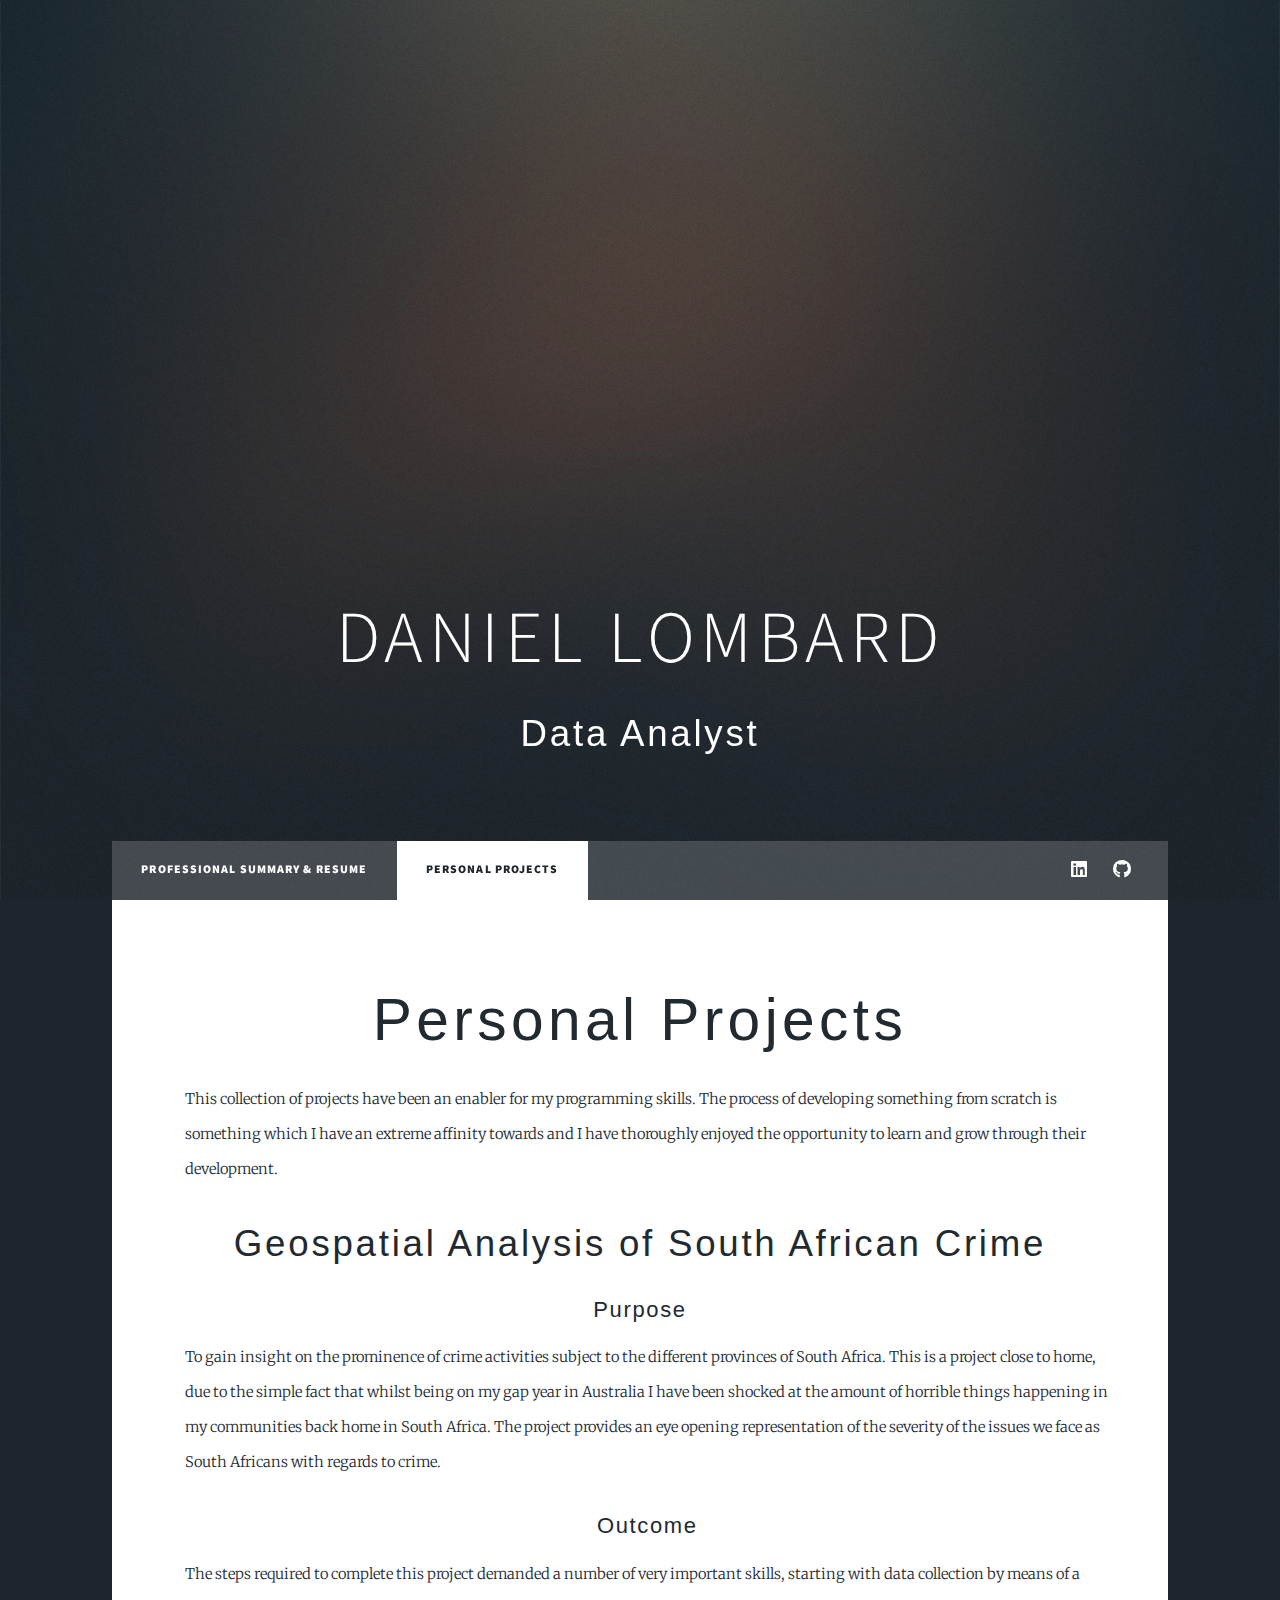
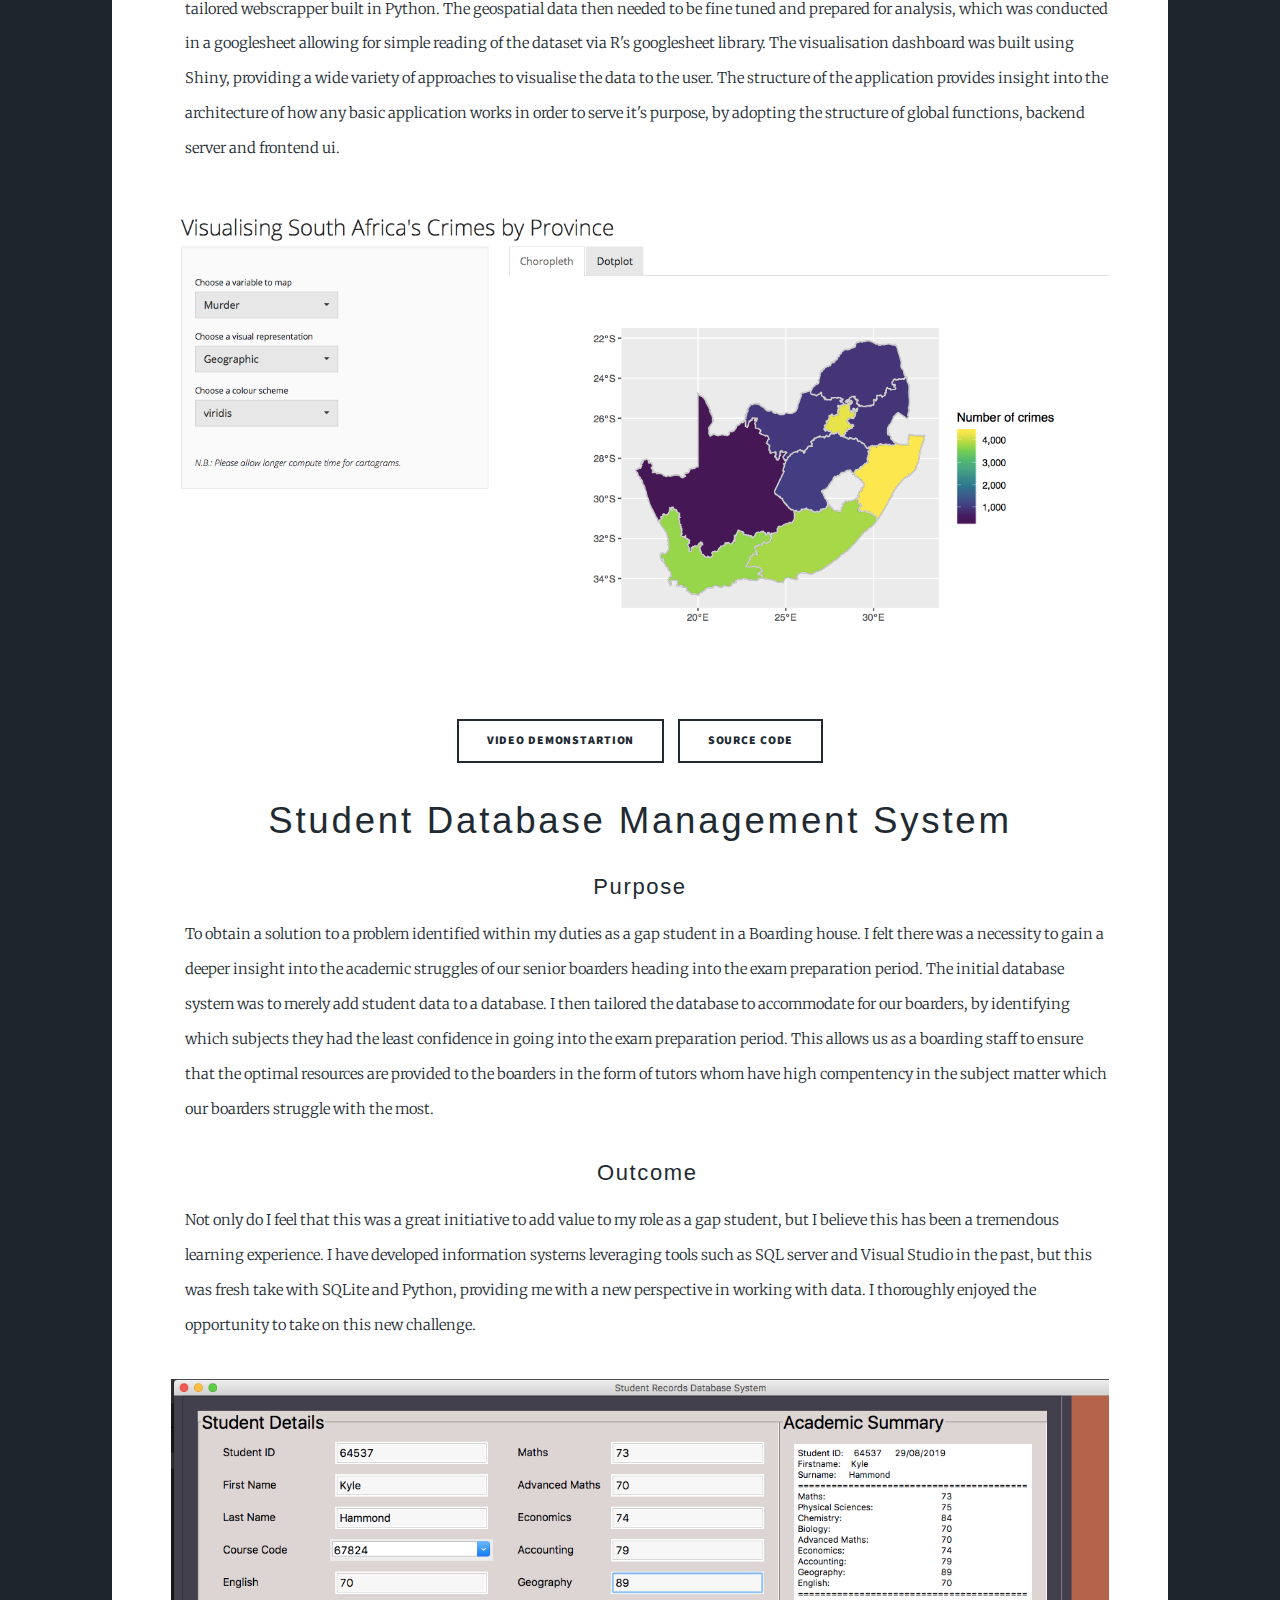
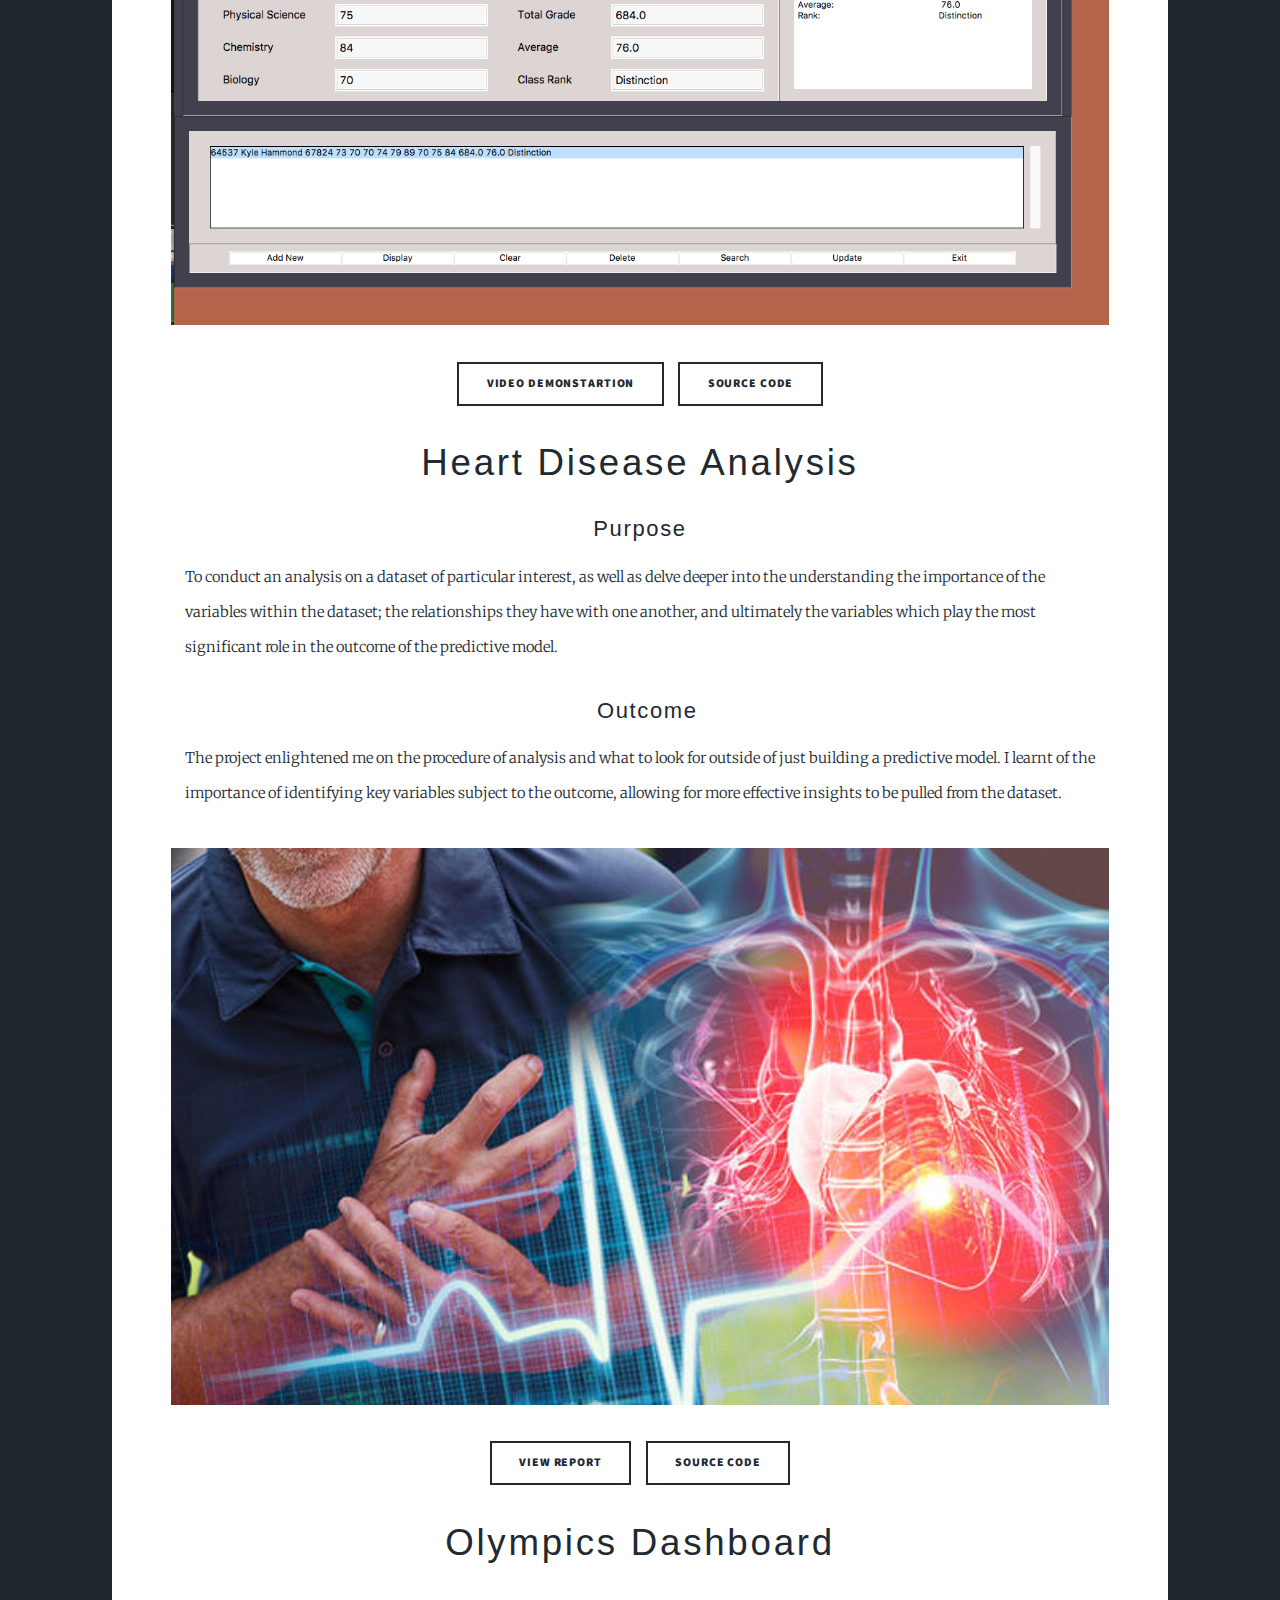
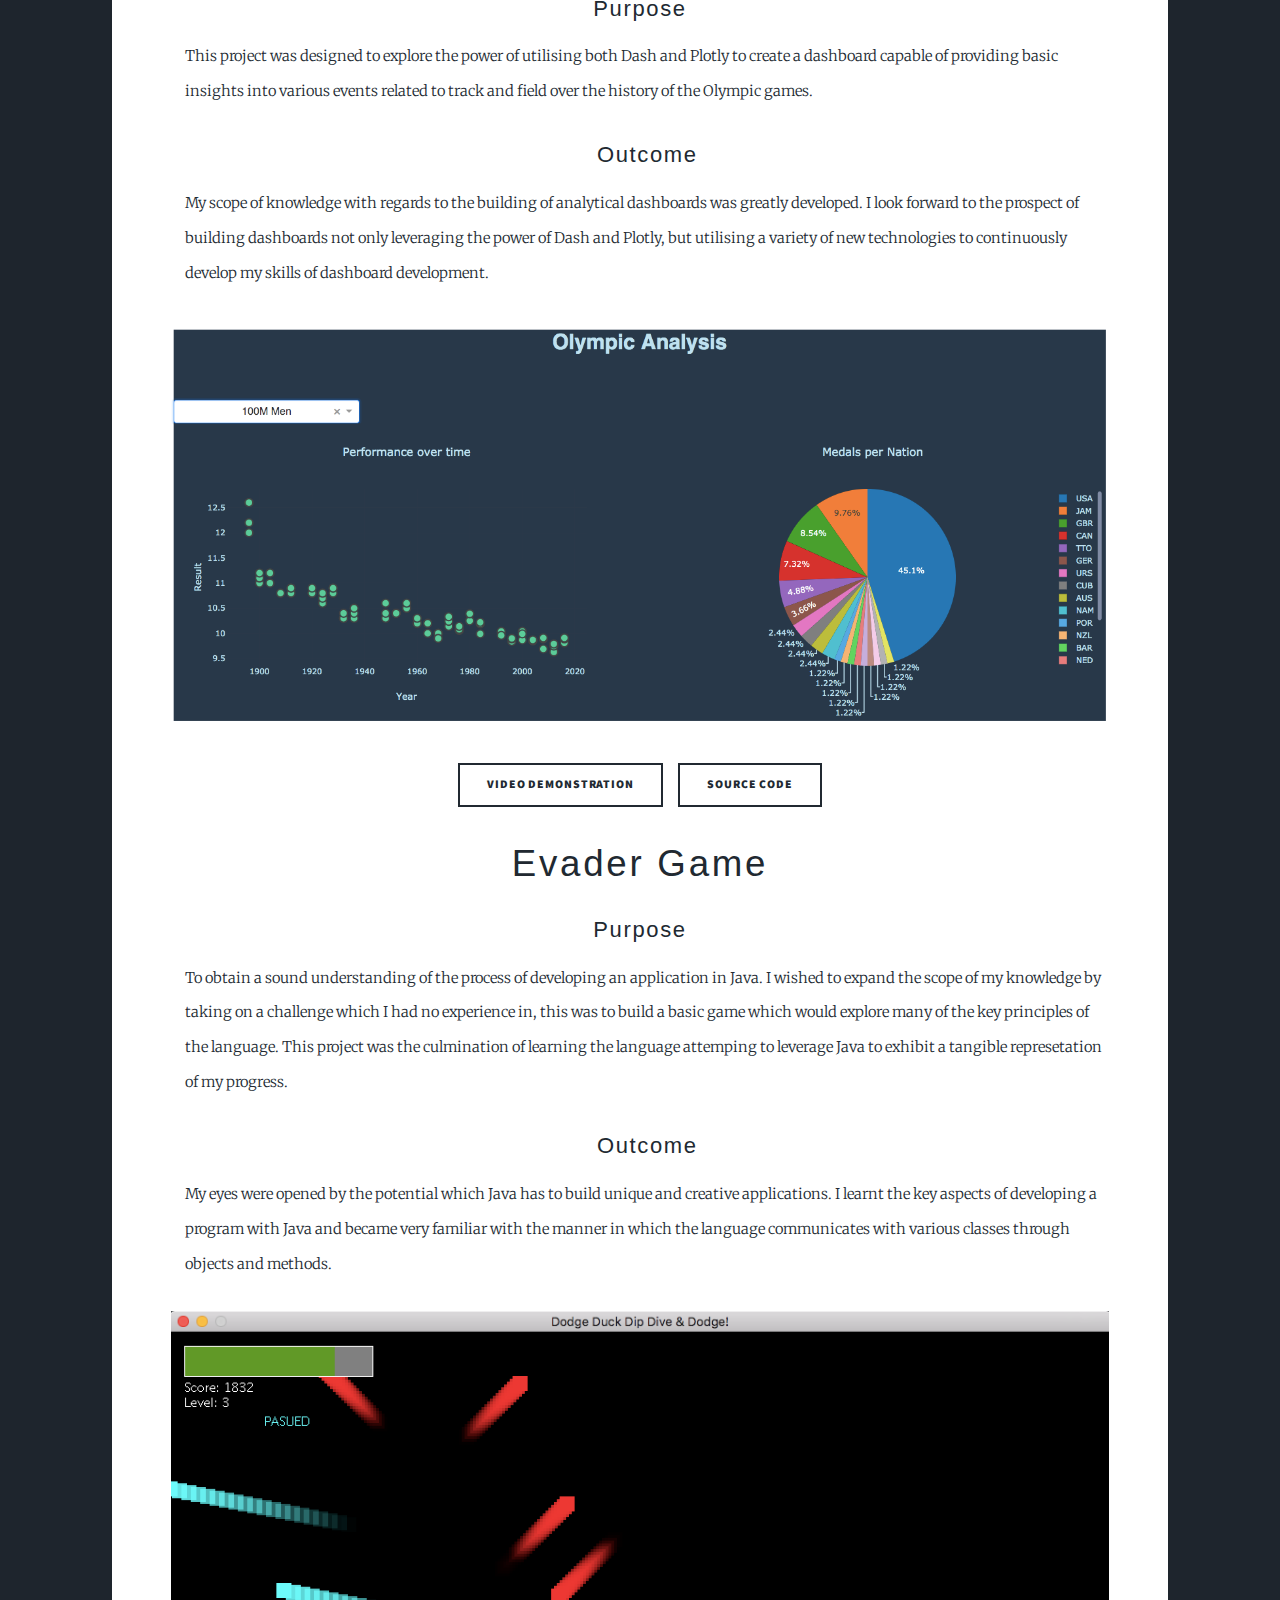
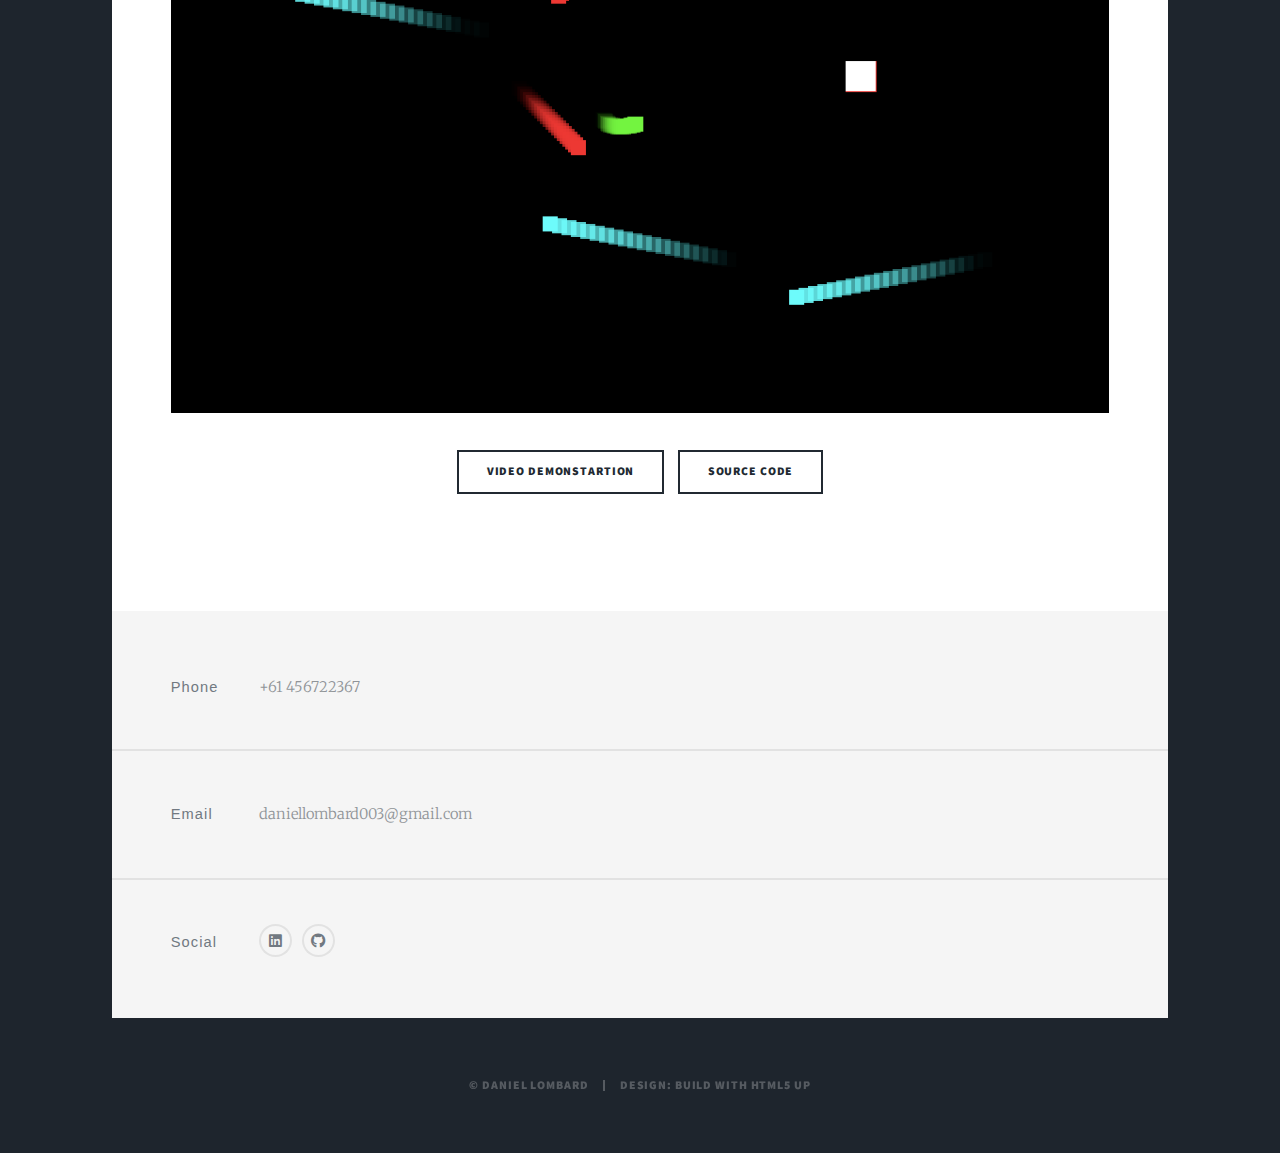
<file: index.html>
<!DOCTYPE HTML>
<!--
	Massively by HTML5 UP
	html5up.net | @ajlkn
	Free for personal and commercial use under the CCA 3.0 license (html5up.net/license)
-->
<html>
	<head>
		<title>My Portfolio - Personal Projects</title>
		<link rel="image_src" href="images/1TagImage.jpg" />
		<meta charset="utf-8" />
		<meta name="viewport" content="width=device-width, initial-scale=1, user-scalable=no" />
		<link rel="stylesheet" href="assets/css/main.css" />
		<noscript><link rel="stylesheet" href="assets/css/noscript.css" /></noscript>
	</head>
	<body class="is-preload">

		<div id="wrapper" class="fade-in">

			<!-- Intro -->
				<div id="intro">
					<h1>Daniel Lombard<br />

					<h3> Data Analyst</h3>
					
					<ul class="actions">
						
					</ul>
				</div>

				

				<!-- Nav -->
					<nav id="nav">
						<ul class="links">
								<li><a href="generic.html">Professional Summary & Resume</a></li>
								<li class="active"><a href="index.html">Personal Projects</a></li>
								
								
						</ul>
						<ul class="icons">
							<li><a href="https://www.linkedin.com/in/daniel-lombard-884068150/" class="icon brands fa-linkedin"><span class="label">Instagram</span></a></li>
							<li><a href="https://github.com/danlombard" class="icon brands fa-github"><span class="label">GitHub</span></a></li>
						</ul>
					</nav>

				<!-- Main -->
					<div id="main">

						<!-- Featured Post -->
							<article class="post featured" > 
								<header class="major">
										
									
									<h2>Personal Projects</h2>
									<ul>
										<p>
											This collection of projects have been an enabler 
											for my programming skills. The process of developing 
											something from scratch is something which I have an 
											extreme affinity towards and I have thoroughly enjoyed the opportunity 
											to learn and grow through their development.
										</p>
									</ul>
								

						<!-- Posts -->
						<header>
								<article>
										<header>
											<h3>Geospatial Analysis of South African Crime</h3>
												<h4>Purpose<h4>
										</header>
								<ul>
									<p>
										To gain insight on the prominence of crime activities subject to the different provinces of South Africa. This is a project close to 
										home, due to the simple fact that whilst being on my gap year in Australia I have been shocked at the amount of horrible things happening 
										in my communities back home in South Africa. The project provides an eye opening representation of the severity of the issues we face as 
										South Africans with regards to crime. 
										<br>
										<h4>Outcome</h4>
										<p>The steps required to complete this project demanded a number of very important skills, starting with data 
											collection by means of a tailored webscrapper built in Python. The geospatial data then needed to be fine tuned and prepared for analysis, which was conducted
											in a googlesheet allowing for simple reading of the dataset via R's googlesheet library.
										 The visualisation dashboard was built using Shiny, providing a wide variety of approaches to visualise the data to the user. The structure of the 
										application provides insight into the architecture of how any basic application works in order to serve it's purpose, by adopting the structure of global
									 functions, backend server and frontend ui. </p>
										
	
									</p>
								</ul>
			
	
										<a class="image fit"><img src="images/Geospatial.png" alt="" /></a>
										<p></p>
										<ul class="actions special">
											<li><a href="VD_Crime.html" class="button">Video Demonstartion</a></li>
											<li><a href="https://github.com/danlombard/SA_Geospatial_Analysis/tree/master/SA-Visualisation/SA_ShinyApp" class="button">Source Code</a></li>
										</ul>
								<article>
								<article>
										<header>
											<h3>Student Database Management System</h3>
												<h4>Purpose<h4>
										</header>
								<ul>
									<p>
										To obtain a solution to a problem identified within my duties as a gap student in a Boarding house.
										I felt there was a necessity to gain a deeper insight into the academic struggles of our senior boarders 
										heading into the exam preparation period. The initial database system was to merely add student data to a database.
										I then tailored the database to accommodate for our boarders, by identifying which subjects they had the least confidence in 
										going into the exam preparation period. This allows us as a boarding staff to ensure that the optimal resources are provided to the boarders
										in the form of tutors whom have high compentency in the subject matter which our boarders struggle with the most.
										<br>
										<h4>Outcome</h4>
										<p>Not only do I feel that this was a great initiative to add value to my role as a gap student, but I believe this has been a tremendous 
											learning experience. I have developed information systems leveraging tools such as SQL server and Visual Studio in the past, but this was
										fresh take with SQLite and Python, providing me with a new perspective in working with data. I thoroughly enjoyed the opportunity to take on this new challenge.</p>
										
	
									</p>
								</ul>
			
	
										<a class="image fit"><img src="images/StudentDb.png" alt="" /></a>
										<p></p>
										<ul class="actions special">
											<li><a href="VD_StudentDb.html" class="button">Video Demonstartion</a></li>
											<li><a href="https://github.com/danlombard/Student_Database_Management_System" class="button">Source Code</a></li>
										</ul>
								<article>
										
								<article>
										<header>
											<h3>Heart Disease Analysis</h3>
												<h4>Purpose<h4>
										</header>
								<ul>
									<p>
										To conduct an analysis on a dataset of particular interest, as well as delve deeper into the understanding
										the importance of the variables within the dataset; the relationships they have with one another, and ultimately the variables which 
										play the most significant role in the outcome of the predictive model.
										<br>
										<h4>Outcome</h4>
										<p>The project enlightened me on the procedure of analysis and what to look for outside of just building a predictive model. 
											I learnt of the importance of identifying key variables subject to the outcome, allowing for more effective insights to be 
											pulled from the dataset.</p>
										
	
									</p>
								</ul>
			
	
										<a class="image fit"><img src="images/heartdisease.jpg" alt="" /></a>
										<p></p>
										<ul class="actions special">
											<li><a href="HDA.html" class="button">View Report</a></li>
											<li><a href="https://github.com/danlombard/Heart-Disease-Analysis" class="button">Source Code</a></li>
										</ul>
										<article>
												<header>
													<h3>Olympics Dashboard</h3>
														<h4>Purpose</h4>
												</header>
			
												<ul>
													<p>
														This project was designed to explore the power of utilising both Dash and Plotly to create a dashboard 
														capable of providing basic insights into various events related to track and field over the history of the Olympic games.
														<br>
														<h4>Outcome</h4>
														<p>
															My scope of knowledge with regards to the building of analytical dashboards was greatly developed. 
														I look forward to the prospect of building dashboards not only leveraging the power of Dash and Plotly,
														but utilising a variety of new technologies to continuously develop my skills of dashboard development.
														</p>
														
													</p>
												</ul>
												<a class="image fit"><img src="images/OlympicDashboard.png" alt="" /></a>
												
												<ul class="actions special">
													<li><a href="VD_Olympics.html" class="button">Video Demonstration</a></li>
													<li><a href="https://github.com/danlombard/Olympic_Dashboard/blob/master/Olympic%20Visualisation%20with%20Dash.ipynb" class="button">Source Code</a></li>
												</ul>
											</article>
									</article>
								<h3>Evader Game<h3>
										<h4>Purpose<h4>
							</header>
						<ul> 
								<p>
									To obtain a sound understanding of the process of developing an application in Java.
									I wished to expand the scope of my knowledge by taking on a challenge which I had no experience in, 
									this was to build a basic game which would explore many of the key principles of the language. 
									This project was the culmination of learning the language attemping to leverage Java to
									exhibit a tangible represetation of my progress. 
									<h4>Outcome</h4>
									<p>My eyes were opened by the potential which Java has to build unique and creative applications.
										I learnt the key aspects of developing a program with Java and became very familiar with the manner 
										in which the language communicates with various classes through objects and methods.</p>
									
								</p>
							</ul>
							<section class="posts">
								<article>
									<a class="image fit"><img src="images/5D.png" alt="" /></a>
									<ul class="actions special">
										<li><a href="VD_Evader.html" class="button">Video Demonstartion</a></li>
										<li><a href="https://github.com/danlombard/Game-5Ds_of_Dodgeball/tree/master/main" class="button">Source Code</a></li>
									</ul>
								</article>
							
								
								
							</section>

					</div>

				<!-- Footer -->
					<footer id="footer">
						<section class="split contact">
							<section>
								<h3>Phone</h3>
								<p>+61 456722367</p>
							</section>
							<section>
								<h3>Email</h3>
								<p>daniellombard003@gmail.com</p>
							</section>
							<section>
								<h3>Social</h3>
								<ul class="icons alt">
									<li><a href="https://www.linkedin.com/in/daniel-lombard-884068150/" class="icon brands alt fa-linkedin"><span class="label">LinkedIn</span></a></li>
									<li><a href="https://github.com/danlombard" class="icon brands alt fa-github"><span class="label">GitHub</span></a></li>
								</ul>
							</section>
						</section>
					</footer>

				<!-- Copyright -->
					<div id="copyright">
						<ul><li>&copy; Daniel Lombard</li><li>Design: Build with HTML5 UP</li></ul>
					</div>

			</div>

		<!-- Scripts -->
			<script src="assets/js/jquery.min.js"></script>
			<script src="assets/js/jquery.scrollex.min.js"></script>
			<script src="assets/js/jquery.scrolly.min.js"></script>
			<script src="assets/js/browser.min.js"></script>
			<script src="assets/js/breakpoints.min.js"></script>
			<script src="assets/js/util.js"></script>
			<script src="assets/js/main.js"></script>

	</body>
</html>
</file>
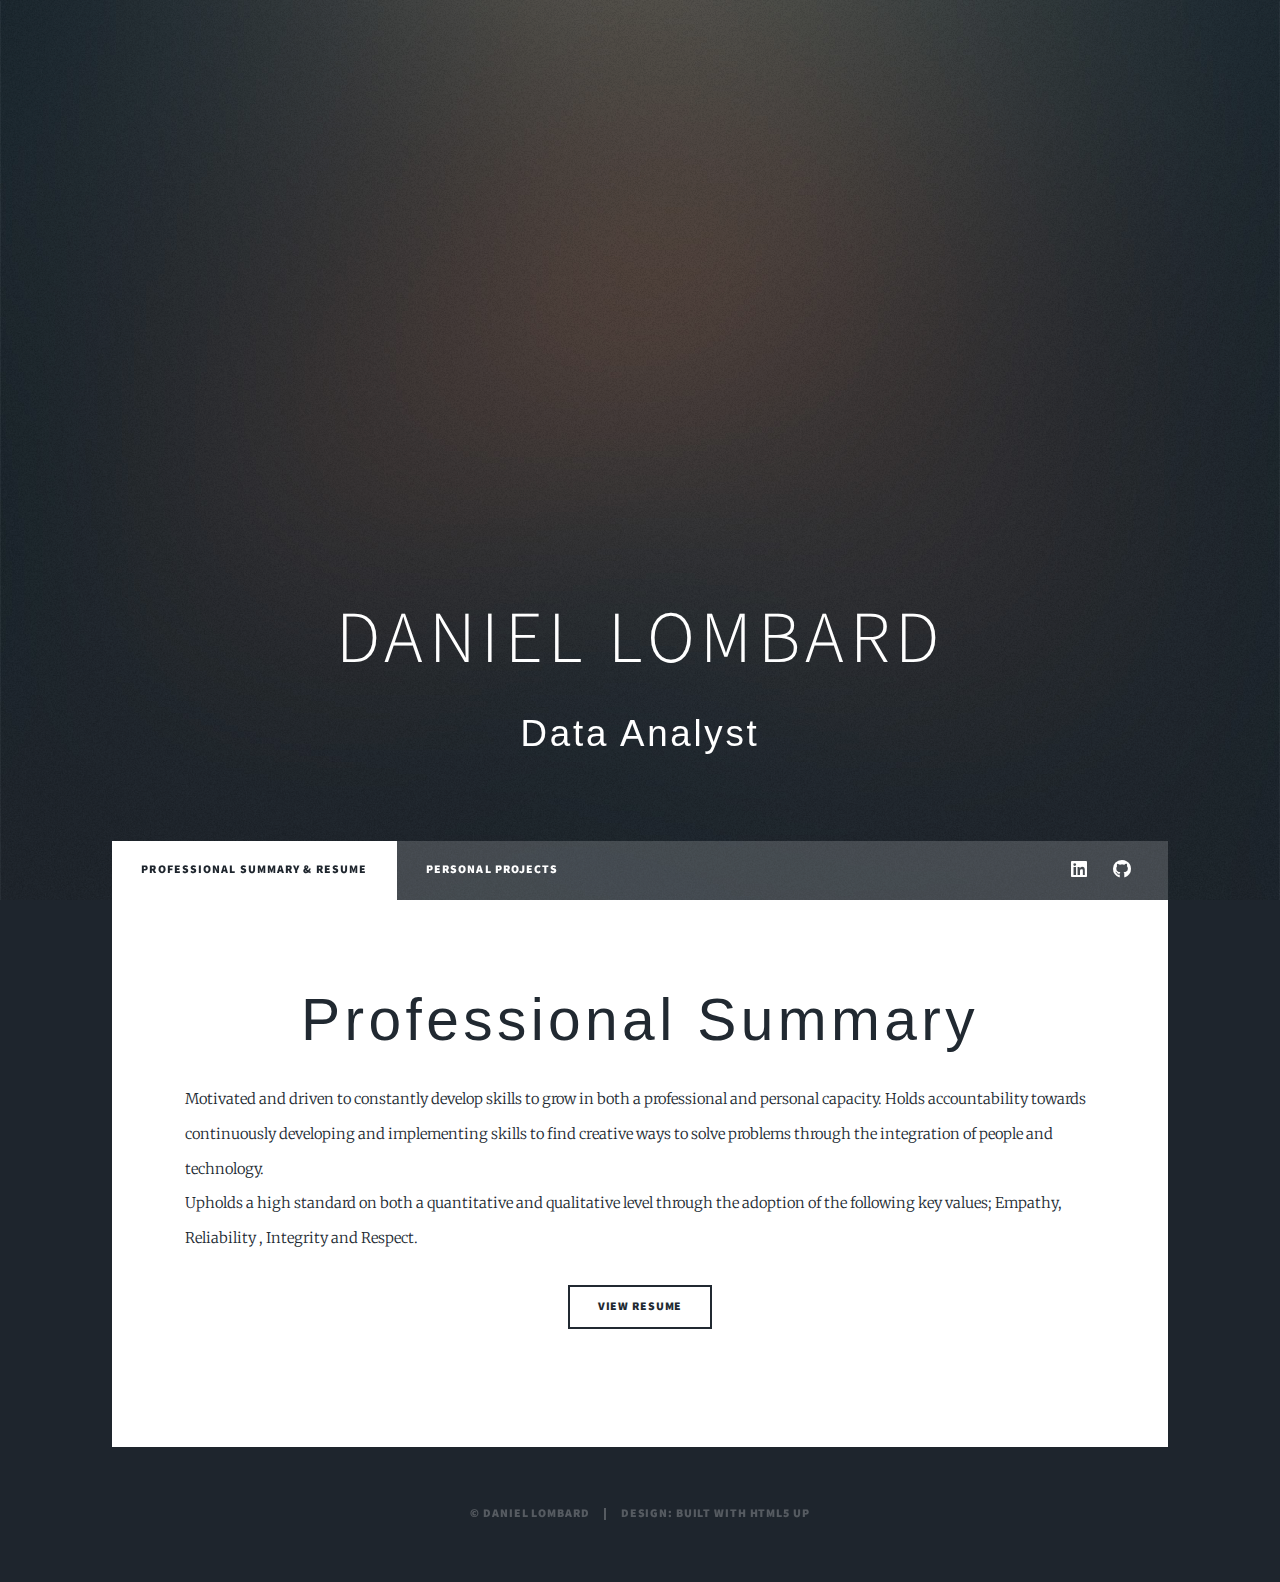
<file: generic.html>
<!DOCTYPE HTML>
<!--
	Massively by HTML5 UP
	html5up.net | @ajlkn
	Free for personal and commercial use under the CCA 3.0 license (html5up.net/license)
-->
<html>
	<head>
		<title>My Portfolio - Professional Summary</title>
		<meta charset="utf-8" />
		<link rel="image_src" href="images/1TagImage.jpg" />
		<meta name="viewport" content="width=device-width, initial-scale=1, user-scalable=no" />
		<link rel="stylesheet" href="assets/css/main.css" />
		<noscript><link rel="stylesheet" href="assets/css/noscript.css" /></noscript>
	</head>
	<body class="is-preload">

		<!-- Wrapper -->
		<div id="wrapper" class="fade-in">

				<!-- Intro -->
					<div id="intro">
						<h1>Daniel Lombard<br />

						<h3> Data Analyst</h3>
						
						<ul class="actions">
							
						</ul>
					</div>

				<!-- Nav -->
					<nav id="nav">
						<ul class="links">
							<li class="active"><a href="generic.html">Professional Summary & Resume</a></li>
							<li><a href="index.html">Personal Projects</a></li>
							
							
						</ul>
						<ul class="icons">
							<li><a href="https://www.linkedin.com/in/daniel-lombard-884068150/" class="icon brands fa-linkedin"><span class="label">LinkedIn</span></a></li>
							<li><a href="https://github.com/danlombard" class="icon brands fa-github"><span class="label">Github</span></a></li>
						</ul>
					</nav>

				<!-- Main -->
					<div id="main">

						<!-- Post -->
						<article class="post featured" > 
								<header class="major">
									<h2>Professional Summary</h2>
									<ul align = "left">
										<p> Motivated and driven to constantly 
											develop skills to grow in both a professional 
											and personal capacity. Holds accountability towards
											continuously developing and implementing skills 
											to find creative ways to solve problems through the
											 integration of people and technology.<br>
											Upholds a high standard on both a quantitative and 
											qualitative level through the adoption of the following key values; Empathy, Reliability
										, Integrity and Respect.</p>
									</ul>

									<ul class="actions special">
											<li><a href="https://www.canva.com/design/DADgoLZzHqk/view" class="button">View Resume</a></li>
											
										</ul>

					</div>


				<!-- Footer -->
					
				<!-- Copyright -->
					<div id="copyright">
						<ul><li>&copy; Daniel Lombard</li><li>Design: Built with HTML5 UP</li></ul>
					</div>

			</div>

		<!-- Scripts -->
			<script src="assets/js/jquery.min.js"></script>
			<script src="assets/js/jquery.scrollex.min.js"></script>
			<script src="assets/js/jquery.scrolly.min.js"></script>
			<script src="assets/js/browser.min.js"></script>
			<script src="assets/js/breakpoints.min.js"></script>
			<script src="assets/js/util.js"></script>
			<script src="assets/js/main.js"></script>

	</body>
</html>
</file>
<file: assets/css/main.css>
@import url(fontawesome-all.min.css);
@import url("https://fonts.googleapis.com/css?family=Merriweather:300,700,300italic,700italic|Source+Sans+Pro:900");

/*
	Massively by HTML5 UP
	html5up.net | @ajlkn
	Free for personal and commercial use under the CCA 3.0 license (html5up.net/license)
*/

html, body, div, span, applet, object,
iframe, h1, h2, h3, h4, h5, h6, p, blockquote,
pre, a, abbr, acronym, address, big, cite,
code, del, dfn, em, img, ins, kbd, q, s, samp,
small, strike, strong, sub, sup, tt, var, b,
u, i, center, dl, dt, dd, ol, ul, li, fieldset,
form, label, legend, table, caption, tbody,
tfoot, thead, tr, th, td, article, aside,
canvas, details, embed, figure, figcaption,
footer, header, hgroup, menu, nav, output, ruby,
section, summary, time, mark, audio, video {
	margin: 0;
	padding: 0;
	border: 0;
	font-size: 100%;
	font: inherit;
	vertical-align: baseline;}

article, aside, details, figcaption, figure,
footer, header, hgroup, menu, nav, section {
	display: block;}

body {
	line-height: 1;
}

ol, ul {
	list-style: none;
}

blockquote, q {
	quotes: none;
}

	blockquote:before, blockquote:after, q:before, q:after {
		content: '';
		content: none;
	}

table {
	border-collapse: collapse;
	border-spacing: 0;
}

body {
	-webkit-text-size-adjust: none;
}

mark {
	background-color: transparent;
	color: inherit;
}

input::-moz-focus-inner {
	border: 0;
	padding: 0;
}

input, select, textarea {
	-moz-appearance: none;
	-webkit-appearance: none;
	-ms-appearance: none;
	appearance: none;
}

/* Basic */

	@-ms-viewport {
		width: device-width;
	}

	body {
		-ms-overflow-style: scrollbar;
	}

	@media screen and (max-width: 480px) {

		html, body {
			min-width: 320px;
		}

	}

	html {
		box-sizing: border-box;
	}

	*, *:before, *:after {
		box-sizing: inherit;
	}

	body {
		background-color: #1e252d;
	}

		body.is-preload *, body.is-preload *:before, body.is-preload *:after {
			-moz-animation: none !important;
			-webkit-animation: none !important;
			-ms-animation: none !important;
			animation: none !important;
			-moz-transition: none !important;
			-webkit-transition: none !important;
			-ms-transition: none !important;
			transition: none !important;
		}

/* Type */

	html {
		font-size: 16pt;
	}

		@media screen and (max-width: 1680px) {

			html {
				font-size: 12pt;
			}

		}

		@media screen and (max-width: 1280px) {

			html {
				font-size: 11pt;
			}

		}

		@media screen and (max-width: 360px) {

			html {
				font-size: 10pt;
			}

		}

	body {
		color: #212931;
	}

	body, input, select, textarea {
		font-family: "Merriweather", Georgia, serif;
		font-weight: 300;
		font-size: 1rem;
		line-height: 2.375;
	}

	a {
		-moz-transition: color 0.2s ease-in-out, background-color 0.2s ease-in-out, border-color 0.2s ease-in-out, box-shadow 0.2s ease-in-out;
		-webkit-transition: color 0.2s ease-in-out, background-color 0.2s ease-in-out, border-color 0.2s ease-in-out, box-shadow 0.2s ease-in-out;
		-ms-transition: color 0.2s ease-in-out, background-color 0.2s ease-in-out, border-color 0.2s ease-in-out, box-shadow 0.2s ease-in-out;
		transition: color 0.2s ease-in-out, background-color 0.2s ease-in-out, border-color 0.2s ease-in-out, box-shadow 0.2s ease-in-out;
		border-bottom: dotted 1px;
		text-decoration: none;
	}

		a:hover {
			border-bottom-color: transparent;
		}

	strong, b {
		font-weight: 600;
	}

	em, i {
		font-style: italic;
	}

	p {
		text-align: left;
		text-align: left;
		font-style: normal;
		margin: 0 0 2rem 0;
	}

	h1, h2, h3, h4, h5, h6 {
		font-family: "Source Sans Pro", Helvetica, sans-serif;
		line-height: 1.5;
		letter-spacing: 0.075em;
		font-style: initial;
		text-transform: uppercase;
		margin: 0 0 1rem 0;
	}

		h1 a, h2 a, h3 a, h4 a, h5 a, h6 a {
			border-bottom: 0;
			color: inherit;
			text-decoration: none;
		}

	h1 {
		font-size: 3.75rem;
		line-height: 1.1;
		margin: 0 0 2rem 0;
	}

	h2 {
		font-size: 3rem;
		text-transform: none;
		font-weight: 300;
		font-family: Helvetica;
		line-height: 1.3;
		margin: 0 0 1.5rem 0;
	}

	h3 {
		font-size: 2.5rem;
		text-transform: none;
		font-family: Helvetica;
		font-weight: 100;
		margin: 0 0 1.5rem 0;
	}

	h4 {
		font-size: 1.5rem;
		font-family: Helvetica;
		text-transform: none;
	}

	h5 {
		font-size: 1.2rem;
		font-family: Helvetica;
		text-transform: none;
	}

	h6 {
		font-size: 0.8rem;
		font-family: Helvetica;
		text-transform: none;
	}

	sub {
		font-size: 0.8rem;
		position: relative;
		top: 0.5rem;
	}

	sup {
		font-size: 0.8rem;
		position: relative;
		top: -0.5rem;
	}

	blockquote {
		border-left: solid 4px;
		font-style: italic;
		margin: 0 0 2rem 0;
		padding: 0.5rem 0 0.5rem 2rem;
	}

	code {
		border: solid 2px;
		font-family: "Courier New", monospace;
		font-size: 0.9rem;
		margin: 0 0.25rem;
		padding: 0.25rem 0.65rem;
	}

	pre {
		-webkit-overflow-scrolling: touch;
		font-family: "Courier New", monospace;
		font-size: 0.9rem;
		margin: 0 0 2rem 0;
	}

		pre code {
			display: block;
			line-height: 1.75;
			padding: 1rem 1.5rem;
			overflow-x: auto;
		}

	hr {
		border: 0;
		border-bottom: solid 2px;
		margin: 3rem 0;
	}

		hr.major {
			margin: 5rem 0;
		}

	.align-left {
		text-align: left;
	}

	.align-center {
		text-align: center;
	}

	.align-right {
		text-align: right;
	}

	input, select, textarea {
		color: #212931;
	}

	a {
		color: #212931;
		border-bottom-color: rgba(33, 41, 49, 0.5);
	}

		a:hover {
			border-bottom-color: transparent;
			color: #18bfef !important;
		}

	strong, b {
		color: #212931;
	}

	h1, h2, h3, h4, h5, h6 {
		color: #212931;
	}

	blockquote {
		border-left-color: #eeeeee;
	}

	code {
		background: rgba(220, 220, 220, 0.25);
		border-color: #eeeeee;
	}

	hr {
		border-bottom-color: #eeeeee;
	}

/* Row */

	.row {
		display: flex;
		flex-wrap: wrap;
		box-sizing: border-box;
		align-items: stretch;
	}

		.row > * {
			box-sizing: border-box;
		}

		.row.gtr-uniform > * > :last-child {
			margin-bottom: 0;
		}

		.row.aln-left {
			justify-content: flex-start;
		}

		.row.aln-center {
			justify-content: center;
		}

		.row.aln-right {
			justify-content: flex-end;
		}

		.row.aln-top {
			align-items: flex-start;
		}

		.row.aln-middle {
			align-items: center;
		}

		.row.aln-bottom {
			align-items: flex-end;
		}

		.row > .imp {
			order: -1;
		}

		.row > .col-1 {
			width: 8.33333%;
		}

		.row > .off-1 {
			margin-left: 8.33333%;
		}

		.row > .col-2 {
			width: 16.66667%;
		}

		.row > .off-2 {
			margin-left: 16.66667%;
		}

		.row > .col-3 {
			width: 25%;
		}

		.row > .off-3 {
			margin-left: 25%;
		}

		.row > .col-4 {
			width: 33.33333%;
		}

		.row > .off-4 {
			margin-left: 33.33333%;
		}

		.row > .col-5 {
			width: 41.66667%;
		}

		.row > .off-5 {
			margin-left: 41.66667%;
		}

		.row > .col-6 {
			width: 50%;
		}

		.row > .off-6 {
			margin-left: 50%;
		}

		.row > .col-7 {
			width: 58.33333%;
		}

		.row > .off-7 {
			margin-left: 58.33333%;
		}

		.row > .col-8 {
			width: 66.66667%;
		}

		.row > .off-8 {
			margin-left: 66.66667%;
		}

		.row > .col-9 {
			width: 75%;
		}

		.row > .off-9 {
			margin-left: 75%;
		}

		.row > .col-10 {
			width: 83.33333%;
		}

		.row > .off-10 {
			margin-left: 83.33333%;
		}

		.row > .col-11 {
			width: 91.66667%;
		}

		.row > .off-11 {
			margin-left: 91.66667%;
		}

		.row > .col-12 {
			width: 100%;
		}

		.row > .off-12 {
			margin-left: 100%;
		}

		.row.gtr-0 {
			margin-top: 0;
			margin-left: 0rem;
		}

			.row.gtr-0 > * {
				padding: 0 0 0 0rem;
			}

			.row.gtr-0.gtr-uniform {
				margin-top: 0rem;
			}

				.row.gtr-0.gtr-uniform > * {
					padding-top: 0rem;
				}

		.row.gtr-25 {
			margin-top: 0;
			margin-left: -0.375rem;
		}

			.row.gtr-25 > * {
				padding: 0 0 0 0.375rem;
			}

			.row.gtr-25.gtr-uniform {
				margin-top: -0.375rem;
			}

				.row.gtr-25.gtr-uniform > * {
					padding-top: 0.375rem;
				}

		.row.gtr-50 {
			margin-top: 0;
			margin-left: -0.75rem;
		}

			.row.gtr-50 > * {
				padding: 0 0 0 0.75rem;
			}

			.row.gtr-50.gtr-uniform {
				margin-top: -0.75rem;
			}

				.row.gtr-50.gtr-uniform > * {
					padding-top: 0.75rem;
				}

		.row {
			margin-top: 0;
			margin-left: -1.5rem;
		}

			.row > * {
				padding: 0 0 0 1.5rem;
			}

			.row.gtr-uniform {
				margin-top: -1.5rem;
			}

				.row.gtr-uniform > * {
					padding-top: 1.5rem;
				}

		.row.gtr-150 {
			margin-top: 0;
			margin-left: -2.25rem;
		}

			.row.gtr-150 > * {
				padding: 0 0 0 2.25rem;
			}

			.row.gtr-150.gtr-uniform {
				margin-top: -2.25rem;
			}

				.row.gtr-150.gtr-uniform > * {
					padding-top: 2.25rem;
				}

		.row.gtr-200 {
			margin-top: 0;
			margin-left: -3rem;
		}

			.row.gtr-200 > * {
				padding: 0 0 0 3rem;
			}

			.row.gtr-200.gtr-uniform {
				margin-top: -3rem;
			}

				.row.gtr-200.gtr-uniform > * {
					padding-top: 3rem;
				}

		@media screen and (max-width: 1680px) {

			.row {
				display: flex;
				flex-wrap: wrap;
				box-sizing: border-box;
				align-items: stretch;
			}

				.row > * {
					box-sizing: border-box;
				}

				.row.gtr-uniform > * > :last-child {
					margin-bottom: 0;
				}

				.row.aln-left {
					justify-content: flex-start;
				}

				.row.aln-center {
					justify-content: center;
				}

				.row.aln-right {
					justify-content: flex-end;
				}

				.row.aln-top {
					align-items: flex-start;
				}

				.row.aln-middle {
					align-items: center;
				}

				.row.aln-bottom {
					align-items: flex-end;
				}

				.row > .imp-xlarge {
					order: -1;
				}

				.row > .col-1-xlarge {
					width: 8.33333%;
				}

				.row > .off-1-xlarge {
					margin-left: 8.33333%;
				}

				.row > .col-2-xlarge {
					width: 16.66667%;
				}

				.row > .off-2-xlarge {
					margin-left: 16.66667%;
				}

				.row > .col-3-xlarge {
					width: 25%;
				}

				.row > .off-3-xlarge {
					margin-left: 25%;
				}

				.row > .col-4-xlarge {
					width: 33.33333%;
				}

				.row > .off-4-xlarge {
					margin-left: 33.33333%;
				}

				.row > .col-5-xlarge {
					width: 41.66667%;
				}

				.row > .off-5-xlarge {
					margin-left: 41.66667%;
				}

				.row > .col-6-xlarge {
					width: 50%;
				}

				.row > .off-6-xlarge {
					margin-left: 50%;
				}

				.row > .col-7-xlarge {
					width: 58.33333%;
				}

				.row > .off-7-xlarge {
					margin-left: 58.33333%;
				}

				.row > .col-8-xlarge {
					width: 66.66667%;
				}

				.row > .off-8-xlarge {
					margin-left: 66.66667%;
				}

				.row > .col-9-xlarge {
					width: 75%;
				}

				.row > .off-9-xlarge {
					margin-left: 75%;
				}

				.row > .col-10-xlarge {
					width: 83.33333%;
				}

				.row > .off-10-xlarge {
					margin-left: 83.33333%;
				}

				.row > .col-11-xlarge {
					width: 91.66667%;
				}

				.row > .off-11-xlarge {
					margin-left: 91.66667%;
				}

				.row > .col-12-xlarge {
					width: 100%;
				}

				.row > .off-12-xlarge {
					margin-left: 100%;
				}

				.row.gtr-0 {
					margin-top: 0;
					margin-left: 0rem;
				}

					.row.gtr-0 > * {
						padding: 0 0 0 0rem;
					}

					.row.gtr-0.gtr-uniform {
						margin-top: 0rem;
					}

						.row.gtr-0.gtr-uniform > * {
							padding-top: 0rem;
						}

				.row.gtr-25 {
					margin-top: 0;
					margin-left: -0.375rem;
				}

					.row.gtr-25 > * {
						padding: 0 0 0 0.375rem;
					}

					.row.gtr-25.gtr-uniform {
						margin-top: -0.375rem;
					}

						.row.gtr-25.gtr-uniform > * {
							padding-top: 0.375rem;
						}

				.row.gtr-50 {
					margin-top: 0;
					margin-left: -0.75rem;
				}

					.row.gtr-50 > * {
						padding: 0 0 0 0.75rem;
					}

					.row.gtr-50.gtr-uniform {
						margin-top: -0.75rem;
					}

						.row.gtr-50.gtr-uniform > * {
							padding-top: 0.75rem;
						}

				.row {
					margin-top: 0;
					margin-left: -1.5rem;
				}

					.row > * {
						padding: 0 0 0 1.5rem;
					}

					.row.gtr-uniform {
						margin-top: -1.5rem;
					}

						.row.gtr-uniform > * {
							padding-top: 1.5rem;
						}

				.row.gtr-150 {
					margin-top: 0;
					margin-left: -2.25rem;
				}

					.row.gtr-150 > * {
						padding: 0 0 0 2.25rem;
					}

					.row.gtr-150.gtr-uniform {
						margin-top: -2.25rem;
					}

						.row.gtr-150.gtr-uniform > * {
							padding-top: 2.25rem;
						}

				.row.gtr-200 {
					margin-top: 0;
					margin-left: -3rem;
				}

					.row.gtr-200 > * {
						padding: 0 0 0 3rem;
					}

					.row.gtr-200.gtr-uniform {
						margin-top: -3rem;
					}

						.row.gtr-200.gtr-uniform > * {
							padding-top: 3rem;
						}

		}

		@media screen and (max-width: 1280px) {

			.row {
				display: flex;
				flex-wrap: wrap;
				box-sizing: border-box;
				align-items: stretch;
			}

				.row > * {
					box-sizing: border-box;
				}

				.row.gtr-uniform > * > :last-child {
					margin-bottom: 0;
				}

				.row.aln-left {
					justify-content: flex-start;
				}

				.row.aln-center {
					justify-content: center;
				}

				.row.aln-right {
					justify-content: flex-end;
				}

				.row.aln-top {
					align-items: flex-start;
				}

				.row.aln-middle {
					align-items: center;
				}

				.row.aln-bottom {
					align-items: flex-end;
				}

				.row > .imp-large {
					order: -1;
				}

				.row > .col-1-large {
					width: 8.33333%;
				}

				.row > .off-1-large {
					margin-left: 8.33333%;
				}

				.row > .col-2-large {
					width: 16.66667%;
				}

				.row > .off-2-large {
					margin-left: 16.66667%;
				}

				.row > .col-3-large {
					width: 25%;
				}

				.row > .off-3-large {
					margin-left: 25%;
				}

				.row > .col-4-large {
					width: 33.33333%;
				}

				.row > .off-4-large {
					margin-left: 33.33333%;
				}

				.row > .col-5-large {
					width: 41.66667%;
				}

				.row > .off-5-large {
					margin-left: 41.66667%;
				}

				.row > .col-6-large {
					width: 50%;
				}

				.row > .off-6-large {
					margin-left: 50%;
				}

				.row > .col-7-large {
					width: 58.33333%;
				}

				.row > .off-7-large {
					margin-left: 58.33333%;
				}

				.row > .col-8-large {
					width: 66.66667%;
				}

				.row > .off-8-large {
					margin-left: 66.66667%;
				}

				.row > .col-9-large {
					width: 75%;
				}

				.row > .off-9-large {
					margin-left: 75%;
				}

				.row > .col-10-large {
					width: 83.33333%;
				}

				.row > .off-10-large {
					margin-left: 83.33333%;
				}

				.row > .col-11-large {
					width: 91.66667%;
				}

				.row > .off-11-large {
					margin-left: 91.66667%;
				}

				.row > .col-12-large {
					width: 100%;
				}

				.row > .off-12-large {
					margin-left: 100%;
				}

				.row.gtr-0 {
					margin-top: 0;
					margin-left: 0rem;
				}

					.row.gtr-0 > * {
						padding: 0 0 0 0rem;
					}

					.row.gtr-0.gtr-uniform {
						margin-top: 0rem;
					}

						.row.gtr-0.gtr-uniform > * {
							padding-top: 0rem;
						}

				.row.gtr-25 {
					margin-top: 0;
					margin-left: -0.375rem;
				}

					.row.gtr-25 > * {
						padding: 0 0 0 0.375rem;
					}

					.row.gtr-25.gtr-uniform {
						margin-top: -0.375rem;
					}

						.row.gtr-25.gtr-uniform > * {
							padding-top: 0.375rem;
						}

				.row.gtr-50 {
					margin-top: 0;
					margin-left: -0.75rem;
				}

					.row.gtr-50 > * {
						padding: 0 0 0 0.75rem;
					}

					.row.gtr-50.gtr-uniform {
						margin-top: -0.75rem;
					}

						.row.gtr-50.gtr-uniform > * {
							padding-top: 0.75rem;
						}

				.row {
					margin-top: 0;
					margin-left: -1.5rem;
				}

					.row > * {
						padding: 0 0 0 1.5rem;
					}

					.row.gtr-uniform {
						margin-top: -1.5rem;
					}

						.row.gtr-uniform > * {
							padding-top: 1.5rem;
						}

				.row.gtr-150 {
					margin-top: 0;
					margin-left: -2.25rem;
				}

					.row.gtr-150 > * {
						padding: 0 0 0 2.25rem;
					}

					.row.gtr-150.gtr-uniform {
						margin-top: -2.25rem;
					}

						.row.gtr-150.gtr-uniform > * {
							padding-top: 2.25rem;
						}

				.row.gtr-200 {
					margin-top: 0;
					margin-left: -3rem;
				}

					.row.gtr-200 > * {
						padding: 0 0 0 3rem;
					}

					.row.gtr-200.gtr-uniform {
						margin-top: -3rem;
					}

						.row.gtr-200.gtr-uniform > * {
							padding-top: 3rem;
						}

		}

		@media screen and (max-width: 980px) {

			.row {
				display: flex;
				flex-wrap: wrap;
				box-sizing: border-box;
				align-items: stretch;
			}

				.row > * {
					box-sizing: border-box;
				}

				.row.gtr-uniform > * > :last-child {
					margin-bottom: 0;
				}

				.row.aln-left {
					justify-content: flex-start;
				}

				.row.aln-center {
					justify-content: center;
				}

				.row.aln-right {
					justify-content: flex-end;
				}

				.row.aln-top {
					align-items: flex-start;
				}

				.row.aln-middle {
					align-items: center;
				}

				.row.aln-bottom {
					align-items: flex-end;
				}

				.row > .imp-medium {
					order: -1;
				}

				.row > .col-1-medium {
					width: 8.33333%;
				}

				.row > .off-1-medium {
					margin-left: 8.33333%;
				}

				.row > .col-2-medium {
					width: 16.66667%;
				}

				.row > .off-2-medium {
					margin-left: 16.66667%;
				}

				.row > .col-3-medium {
					width: 25%;
				}

				.row > .off-3-medium {
					margin-left: 25%;
				}

				.row > .col-4-medium {
					width: 33.33333%;
				}

				.row > .off-4-medium {
					margin-left: 33.33333%;
				}

				.row > .col-5-medium {
					width: 41.66667%;
				}

				.row > .off-5-medium {
					margin-left: 41.66667%;
				}

				.row > .col-6-medium {
					width: 50%;
				}

				.row > .off-6-medium {
					margin-left: 50%;
				}

				.row > .col-7-medium {
					width: 58.33333%;
				}

				.row > .off-7-medium {
					margin-left: 58.33333%;
				}

				.row > .col-8-medium {
					width: 66.66667%;
				}

				.row > .off-8-medium {
					margin-left: 66.66667%;
				}

				.row > .col-9-medium {
					width: 75%;
				}

				.row > .off-9-medium {
					margin-left: 75%;
				}

				.row > .col-10-medium {
					width: 83.33333%;
				}

				.row > .off-10-medium {
					margin-left: 83.33333%;
				}

				.row > .col-11-medium {
					width: 91.66667%;
				}

				.row > .off-11-medium {
					margin-left: 91.66667%;
				}

				.row > .col-12-medium {
					width: 100%;
				}

				.row > .off-12-medium {
					margin-left: 100%;
				}

				.row.gtr-0 {
					margin-top: 0;
					margin-left: 0rem;
				}

					.row.gtr-0 > * {
						padding: 0 0 0 0rem;
					}

					.row.gtr-0.gtr-uniform {
						margin-top: 0rem;
					}

						.row.gtr-0.gtr-uniform > * {
							padding-top: 0rem;
						}

				.row.gtr-25 {
					margin-top: 0;
					margin-left: -0.375rem;
				}

					.row.gtr-25 > * {
						padding: 0 0 0 0.375rem;
					}

					.row.gtr-25.gtr-uniform {
						margin-top: -0.375rem;
					}

						.row.gtr-25.gtr-uniform > * {
							padding-top: 0.375rem;
						}

				.row.gtr-50 {
					margin-top: 0;
					margin-left: -0.75rem;
				}

					.row.gtr-50 > * {
						padding: 0 0 0 0.75rem;
					}

					.row.gtr-50.gtr-uniform {
						margin-top: -0.75rem;
					}

						.row.gtr-50.gtr-uniform > * {
							padding-top: 0.75rem;
						}

				.row {
					margin-top: 0;
					margin-left: -1.5rem;
				}

					.row > * {
						padding: 0 0 0 1.5rem;
					}

					.row.gtr-uniform {
						margin-top: -1.5rem;
					}

						.row.gtr-uniform > * {
							padding-top: 1.5rem;
						}

				.row.gtr-150 {
					margin-top: 0;
					margin-left: -2.25rem;
				}

					.row.gtr-150 > * {
						padding: 0 0 0 2.25rem;
					}

					.row.gtr-150.gtr-uniform {
						margin-top: -2.25rem;
					}

						.row.gtr-150.gtr-uniform > * {
							padding-top: 2.25rem;
						}

				.row.gtr-200 {
					margin-top: 0;
					margin-left: -3rem;
				}

					.row.gtr-200 > * {
						padding: 0 0 0 3rem;
					}

					.row.gtr-200.gtr-uniform {
						margin-top: -3rem;
					}

						.row.gtr-200.gtr-uniform > * {
							padding-top: 3rem;
						}

		}

		@media screen and (max-width: 736px) {

			.row {
				display: flex;
				flex-wrap: wrap;
				box-sizing: border-box;
				align-items: stretch;
			}

				.row > * {
					box-sizing: border-box;
				}

				.row.gtr-uniform > * > :last-child {
					margin-bottom: 0;
				}

				.row.aln-left {
					justify-content: flex-start;
				}

				.row.aln-center {
					justify-content: center;
				}

				.row.aln-right {
					justify-content: flex-end;
				}

				.row.aln-top {
					align-items: flex-start;
				}

				.row.aln-middle {
					align-items: center;
				}

				.row.aln-bottom {
					align-items: flex-end;
				}

				.row > .imp-small {
					order: -1;
				}

				.row > .col-1-small {
					width: 8.33333%;
				}

				.row > .off-1-small {
					margin-left: 8.33333%;
				}

				.row > .col-2-small {
					width: 16.66667%;
				}

				.row > .off-2-small {
					margin-left: 16.66667%;
				}

				.row > .col-3-small {
					width: 25%;
				}

				.row > .off-3-small {
					margin-left: 25%;
				}

				.row > .col-4-small {
					width: 33.33333%;
				}

				.row > .off-4-small {
					margin-left: 33.33333%;
				}

				.row > .col-5-small {
					width: 41.66667%;
				}

				.row > .off-5-small {
					margin-left: 41.66667%;
				}

				.row > .col-6-small {
					width: 50%;
				}

				.row > .off-6-small {
					margin-left: 50%;
				}

				.row > .col-7-small {
					width: 58.33333%;
				}

				.row > .off-7-small {
					margin-left: 58.33333%;
				}

				.row > .col-8-small {
					width: 66.66667%;
				}

				.row > .off-8-small {
					margin-left: 66.66667%;
				}

				.row > .col-9-small {
					width: 75%;
				}

				.row > .off-9-small {
					margin-left: 75%;
				}

				.row > .col-10-small {
					width: 83.33333%;
				}

				.row > .off-10-small {
					margin-left: 83.33333%;
				}

				.row > .col-11-small {
					width: 91.66667%;
				}

				.row > .off-11-small {
					margin-left: 91.66667%;
				}

				.row > .col-12-small {
					width: 100%;
				}

				.row > .off-12-small {
					margin-left: 100%;
				}

				.row.gtr-0 {
					margin-top: 0;
					margin-left: 0rem;
				}

					.row.gtr-0 > * {
						padding: 0 0 0 0rem;
					}

					.row.gtr-0.gtr-uniform {
						margin-top: 0rem;
					}

						.row.gtr-0.gtr-uniform > * {
							padding-top: 0rem;
						}

				.row.gtr-25 {
					margin-top: 0;
					margin-left: -0.375rem;
				}

					.row.gtr-25 > * {
						padding: 0 0 0 0.375rem;
					}

					.row.gtr-25.gtr-uniform {
						margin-top: -0.375rem;
					}

						.row.gtr-25.gtr-uniform > * {
							padding-top: 0.375rem;
						}

				.row.gtr-50 {
					margin-top: 0;
					margin-left: -0.75rem;
				}

					.row.gtr-50 > * {
						padding: 0 0 0 0.75rem;
					}

					.row.gtr-50.gtr-uniform {
						margin-top: -0.75rem;
					}

						.row.gtr-50.gtr-uniform > * {
							padding-top: 0.75rem;
						}

				.row {
					margin-top: 0;
					margin-left: -1.5rem;
				}

					.row > * {
						padding: 0 0 0 1.5rem;
					}

					.row.gtr-uniform {
						margin-top: -1.5rem;
					}

						.row.gtr-uniform > * {
							padding-top: 1.5rem;
						}

				.row.gtr-150 {
					margin-top: 0;
					margin-left: -2.25rem;
				}

					.row.gtr-150 > * {
						padding: 0 0 0 2.25rem;
					}

					.row.gtr-150.gtr-uniform {
						margin-top: -2.25rem;
					}

						.row.gtr-150.gtr-uniform > * {
							padding-top: 2.25rem;
						}

				.row.gtr-200 {
					margin-top: 0;
					margin-left: -3rem;
				}

					.row.gtr-200 > * {
						padding: 0 0 0 3rem;
					}

					.row.gtr-200.gtr-uniform {
						margin-top: -3rem;
					}

						.row.gtr-200.gtr-uniform > * {
							padding-top: 3rem;
						}

		}

		@media screen and (max-width: 480px) {

			.row {
				display: flex;
				flex-wrap: wrap;
				box-sizing: border-box;
				align-items: stretch;
			}

				.row > * {
					box-sizing: border-box;
				}

				.row.gtr-uniform > * > :last-child {
					margin-bottom: 0;
				}

				.row.aln-left {
					justify-content: flex-start;
				}

				.row.aln-center {
					justify-content: center;
				}

				.row.aln-right {
					justify-content: flex-end;
				}

				.row.aln-top {
					align-items: flex-start;
				}

				.row.aln-middle {
					align-items: center;
				}

				.row.aln-bottom {
					align-items: flex-end;
				}

				.row > .imp-xsmall {
					order: -1;
				}

				.row > .col-1-xsmall {
					width: 8.33333%;
				}

				.row > .off-1-xsmall {
					margin-left: 8.33333%;
				}

				.row > .col-2-xsmall {
					width: 16.66667%;
				}

				.row > .off-2-xsmall {
					margin-left: 16.66667%;
				}

				.row > .col-3-xsmall {
					width: 25%;
				}

				.row > .off-3-xsmall {
					margin-left: 25%;
				}

				.row > .col-4-xsmall {
					width: 33.33333%;
				}

				.row > .off-4-xsmall {
					margin-left: 33.33333%;
				}

				.row > .col-5-xsmall {
					width: 41.66667%;
				}

				.row > .off-5-xsmall {
					margin-left: 41.66667%;
				}

				.row > .col-6-xsmall {
					width: 50%;
				}

				.row > .off-6-xsmall {
					margin-left: 50%;
				}

				.row > .col-7-xsmall {
					width: 58.33333%;
				}

				.row > .off-7-xsmall {
					margin-left: 58.33333%;
				}

				.row > .col-8-xsmall {
					width: 66.66667%;
				}

				.row > .off-8-xsmall {
					margin-left: 66.66667%;
				}

				.row > .col-9-xsmall {
					width: 75%;
				}

				.row > .off-9-xsmall {
					margin-left: 75%;
				}

				.row > .col-10-xsmall {
					width: 83.33333%;
				}

				.row > .off-10-xsmall {
					margin-left: 83.33333%;
				}

				.row > .col-11-xsmall {
					width: 91.66667%;
				}

				.row > .off-11-xsmall {
					margin-left: 91.66667%;
				}

				.row > .col-12-xsmall {
					width: 100%;
				}

				.row > .off-12-xsmall {
					margin-left: 100%;
				}

				.row.gtr-0 {
					margin-top: 0;
					margin-left: 0rem;
				}

					.row.gtr-0 > * {
						padding: 0 0 0 0rem;
					}

					.row.gtr-0.gtr-uniform {
						margin-top: 0rem;
					}

						.row.gtr-0.gtr-uniform > * {
							padding-top: 0rem;
						}

				.row.gtr-25 {
					margin-top: 0;
					margin-left: -0.375rem;
				}

					.row.gtr-25 > * {
						padding: 0 0 0 0.375rem;
					}

					.row.gtr-25.gtr-uniform {
						margin-top: -0.375rem;
					}

						.row.gtr-25.gtr-uniform > * {
							padding-top: 0.375rem;
						}

				.row.gtr-50 {
					margin-top: 0;
					margin-left: -0.75rem;
				}

					.row.gtr-50 > * {
						padding: 0 0 0 0.75rem;
					}

					.row.gtr-50.gtr-uniform {
						margin-top: -0.75rem;
					}

						.row.gtr-50.gtr-uniform > * {
							padding-top: 0.75rem;
						}

				.row {
					margin-top: 0;
					margin-left: -1.5rem;
				}

					.row > * {
						padding: 0 0 0 1.5rem;
					}

					.row.gtr-uniform {
						margin-top: -1.5rem;
					}

						.row.gtr-uniform > * {
							padding-top: 1.5rem;
						}

				.row.gtr-150 {
					margin-top: 0;
					margin-left: -2.25rem;
				}

					.row.gtr-150 > * {
						padding: 0 0 0 2.25rem;
					}

					.row.gtr-150.gtr-uniform {
						margin-top: -2.25rem;
					}

						.row.gtr-150.gtr-uniform > * {
							padding-top: 2.25rem;
						}

				.row.gtr-200 {
					margin-top: 0;
					margin-left: -3rem;
				}

					.row.gtr-200 > * {
						padding: 0 0 0 3rem;
					}

					.row.gtr-200.gtr-uniform {
						margin-top: -3rem;
					}

						.row.gtr-200.gtr-uniform > * {
							padding-top: 3rem;
						}

		}

		@media screen and (max-width: 360px) {

			.row {
				display: flex;
				flex-wrap: wrap;
				box-sizing: border-box;
				align-items: stretch;
			}

				.row > * {
					box-sizing: border-box;
				}

				.row.gtr-uniform > * > :last-child {
					margin-bottom: 0;
				}

				.row.aln-left {
					justify-content: flex-start;
				}

				.row.aln-center {
					justify-content: center;
				}

				.row.aln-right {
					justify-content: flex-end;
				}

				.row.aln-top {
					align-items: flex-start;
				}

				.row.aln-middle {
					align-items: center;
				}

				.row.aln-bottom {
					align-items: flex-end;
				}

				.row > .imp-xxsmall {
					order: -1;
				}

				.row > .col-1-xxsmall {
					width: 8.33333%;
				}

				.row > .off-1-xxsmall {
					margin-left: 8.33333%;
				}

				.row > .col-2-xxsmall {
					width: 16.66667%;
				}

				.row > .off-2-xxsmall {
					margin-left: 16.66667%;
				}

				.row > .col-3-xxsmall {
					width: 25%;
				}

				.row > .off-3-xxsmall {
					margin-left: 25%;
				}

				.row > .col-4-xxsmall {
					width: 33.33333%;
				}

				.row > .off-4-xxsmall {
					margin-left: 33.33333%;
				}

				.row > .col-5-xxsmall {
					width: 41.66667%;
				}

				.row > .off-5-xxsmall {
					margin-left: 41.66667%;
				}

				.row > .col-6-xxsmall {
					width: 50%;
				}

				.row > .off-6-xxsmall {
					margin-left: 50%;
				}

				.row > .col-7-xxsmall {
					width: 58.33333%;
				}

				.row > .off-7-xxsmall {
					margin-left: 58.33333%;
				}

				.row > .col-8-xxsmall {
					width: 66.66667%;
				}

				.row > .off-8-xxsmall {
					margin-left: 66.66667%;
				}

				.row > .col-9-xxsmall {
					width: 75%;
				}

				.row > .off-9-xxsmall {
					margin-left: 75%;
				}

				.row > .col-10-xxsmall {
					width: 83.33333%;
				}

				.row > .off-10-xxsmall {
					margin-left: 83.33333%;
				}

				.row > .col-11-xxsmall {
					width: 91.66667%;
				}

				.row > .off-11-xxsmall {
					margin-left: 91.66667%;
				}

				.row > .col-12-xxsmall {
					width: 100%;
				}

				.row > .off-12-xxsmall {
					margin-left: 100%;
				}

				.row.gtr-0 {
					margin-top: 0;
					margin-left: 0rem;
				}

					.row.gtr-0 > * {
						padding: 0 0 0 0rem;
					}

					.row.gtr-0.gtr-uniform {
						margin-top: 0rem;
					}

						.row.gtr-0.gtr-uniform > * {
							padding-top: 0rem;
						}

				.row.gtr-25 {
					margin-top: 0;
					margin-left: -0.375rem;
				}

					.row.gtr-25 > * {
						padding: 0 0 0 0.375rem;
					}

					.row.gtr-25.gtr-uniform {
						margin-top: -0.375rem;
					}

						.row.gtr-25.gtr-uniform > * {
							padding-top: 0.375rem;
						}

				.row.gtr-50 {
					margin-top: 0;
					margin-left: -0.75rem;
				}

					.row.gtr-50 > * {
						padding: 0 0 0 0.75rem;
					}

					.row.gtr-50.gtr-uniform {
						margin-top: -0.75rem;
					}

						.row.gtr-50.gtr-uniform > * {
							padding-top: 0.75rem;
						}

				.row {
					margin-top: 0;
					margin-left: -1.5rem;
				}

					.row > * {
						padding: 0 0 0 1.5rem;
					}

					.row.gtr-uniform {
						margin-top: -1.5rem;
					}

						.row.gtr-uniform > * {
							padding-top: 1.5rem;
						}

				.row.gtr-150 {
					margin-top: 0;
					margin-left: -2.25rem;
				}

					.row.gtr-150 > * {
						padding: 0 0 0 2.25rem;
					}

					.row.gtr-150.gtr-uniform {
						margin-top: -2.25rem;
					}

						.row.gtr-150.gtr-uniform > * {
							padding-top: 2.25rem;
						}

				.row.gtr-200 {
					margin-top: 0;
					margin-left: -3rem;
				}

					.row.gtr-200 > * {
						padding: 0 0 0 3rem;
					}

					.row.gtr-200.gtr-uniform {
						margin-top: -3rem;
					}

						.row.gtr-200.gtr-uniform > * {
							padding-top: 3rem;
						}

		}

/* Box */

	.box {
		border: solid 2px;
		margin-bottom: 2rem;
		padding: 1.5rem;
	}

		.box > :last-child,
		.box > :last-child > :last-child,
		.box > :last-child > :last-child > :last-child {
			margin-bottom: 0;
		}

		.box.alt {
			border: 0;
			border-radius: 0;
			padding: 0;
		}

	.box {
		border-color: #eeeeee;
	}

/* Button */

	input[type="submit"],
	input[type="reset"],
	input[type="button"],
	button,
	.button {
		-moz-appearance: none;
		-webkit-appearance: none;
		-ms-appearance: none;
		appearance: none;
		-moz-transition: background-color 0.2s ease-in-out, box-shadow 0.2s ease-in-out, color 0.2s ease-in-out;
		-webkit-transition: background-color 0.2s ease-in-out, box-shadow 0.2s ease-in-out, color 0.2s ease-in-out;
		-ms-transition: background-color 0.2s ease-in-out, box-shadow 0.2s ease-in-out, color 0.2s ease-in-out;
		transition: background-color 0.2s ease-in-out, box-shadow 0.2s ease-in-out, color 0.2s ease-in-out;
		border: 0;
		border-radius: 0;
		cursor: pointer;
		display: inline-block;
		font-family: "Source Sans Pro", Helvetica, sans-serif;
		font-size: 0.8rem;
		font-weight: 900;
		letter-spacing: 0.075em;
		height: 3rem;
		line-height: 3rem;
		padding: 0 2rem;
		text-align: center;
		text-decoration: none;
		text-transform: uppercase;
		white-space: nowrap;
	}

		input[type="submit"].icon:before,
		input[type="reset"].icon:before,
		input[type="button"].icon:before,
		button.icon:before,
		.button.icon:before {
			margin-right: 0.5rem;
		}

		input[type="submit"].icon.solo,
		input[type="reset"].icon.solo,
		input[type="button"].icon.solo,
		button.icon.solo,
		.button.icon.solo {
			position: relative;
			width: 4rem;
			height: 4rem;
			line-height: 4rem;
			border-radius: 4rem;
			text-indent: 4rem;
			overflow: hidden;
			padding: 0;
			white-space: nowrap;
		}

			input[type="submit"].icon.solo:before,
			input[type="reset"].icon.solo:before,
			input[type="button"].icon.solo:before,
			button.icon.solo:before,
			.button.icon.solo:before {
				position: absolute;
				display: block;
				top: 0;
				left: 0;
				width: inherit;
				height: inherit;
				line-height: inherit;
				font-size: 1.25rem;
				margin-right: 0;
				text-align: center;
				text-indent: 0;
			}

		input[type="submit"].fit,
		input[type="reset"].fit,
		input[type="button"].fit,
		button.fit,
		.button.fit {
			width: 100%;
		}

		input[type="submit"].small,
		input[type="reset"].small,
		input[type="button"].small,
		button.small,
		.button.small {
			font-size: 0.7rem;
			height: 2.5rem;
			line-height: 2.5rem;
			padding: 0 1.5rem;
		}

		input[type="submit"].large,
		input[type="reset"].large,
		input[type="button"].large,
		button.large,
		.button.large {
			font-size: 0.9rem;
			height: 3.5rem;
			line-height: 3.5rem;
			padding: 0 2.75rem;
		}

		@media screen and (max-width: 980px) {

			input[type="submit"],
			input[type="reset"],
			input[type="button"],
			button,
			.button {
				font-size: 0.9rem;
				height: 3.25rem;
				line-height: 3.25rem;
			}

				input[type="submit"].large,
				input[type="reset"].large,
				input[type="button"].large,
				button.large,
				.button.large {
					font-size: 1rem;
					height: 3.75rem;
					line-height: 3.75rem;
				}

		}

		input[type="submit"].disabled, input[type="submit"]:disabled,
		input[type="reset"].disabled,
		input[type="reset"]:disabled,
		input[type="button"].disabled,
		input[type="button"]:disabled,
		button.disabled,
		button:disabled,
		.button.disabled,
		.button:disabled {
			pointer-events: none;
			opacity: 0.25;
		}

	input[type="submit"],
	input[type="reset"],
	input[type="button"],
	button,
	.button {
		background-color: transparent;
		box-shadow: inset 0 0 0 2px #212931;
		color: #212931 !important;
	}

		input[type="submit"]:hover,
		input[type="reset"]:hover,
		input[type="button"]:hover,
		button:hover,
		.button:hover {
			box-shadow: inset 0 0 0 2px #18bfef;
			color: #18bfef !important;
		}

		input[type="submit"].primary,
		input[type="reset"].primary,
		input[type="button"].primary,
		button.primary,
		.button.primary {
			background-color: #212931;
			box-shadow: none;
			color: #ffffff !important;
		}

			input[type="submit"].primary:hover,
			input[type="reset"].primary:hover,
			input[type="button"].primary:hover,
			button.primary:hover,
			.button.primary:hover {
				background-color: #18bfef;
			}

/* Form */

	form {
		margin: 0 0 2rem 0;
	}

		form > :last-child {
			margin-bottom: 0;
		}

		form > .fields {
			display: -moz-flex;
			display: -webkit-flex;
			display: -ms-flex;
			display: flex;
			-moz-flex-wrap: wrap;
			-webkit-flex-wrap: wrap;
			-ms-flex-wrap: wrap;
			flex-wrap: wrap;
			width: calc(100% + 3rem);
			margin: -1.5rem 0 2rem -1.5rem;
		}

			form > .fields > .field {
				-moz-flex-grow: 0;
				-webkit-flex-grow: 0;
				-ms-flex-grow: 0;
				flex-grow: 0;
				-moz-flex-shrink: 0;
				-webkit-flex-shrink: 0;
				-ms-flex-shrink: 0;
				flex-shrink: 0;
				padding: 1.5rem 0 0 1.5rem;
				width: calc(100% - 1.5rem);
			}

				form > .fields > .field.half {
					width: calc(50% - 0.75rem);
				}

				form > .fields > .field.third {
					width: calc(100%/3 - 0.5rem);
				}

				form > .fields > .field.quarter {
					width: calc(25% - 0.375rem);
				}

		@media screen and (max-width: 480px) {

			form > .fields {
				width: calc(100% + 3rem);
				margin: -1.5rem 0 2rem -1.5rem;
			}

				form > .fields > .field {
					padding: 1.5rem 0 0 1.5rem;
					width: calc(100% - 1.5rem);
				}

					form > .fields > .field.half {
						width: calc(100% - 1.5rem);
					}

					form > .fields > .field.third {
						width: calc(100% - 1.5rem);
					}

					form > .fields > .field.quarter {
						width: calc(100% - 1.5rem);
					}

		}

	label {
		display: block;
		font-family: "Source Sans Pro", Helvetica, sans-serif;
		font-weight: 900;
		line-height: 1.5;
		letter-spacing: 0.075em;
		font-size: 0.8rem;
		text-transform: uppercase;
		margin: 0 0 0.75rem 0;
	}

		@media screen and (max-width: 980px) {

			label {
				font-size: 0.9rem;
			}

		}

	input[type="text"],
	input[type="password"],
	input[type="email"],
	select,
	textarea {
		-moz-appearance: none;
		-webkit-appearance: none;
		-ms-appearance: none;
		appearance: none;
		background: transparent;
		border-radius: 0;
		border: solid 2px;
		color: inherit;
		display: block;
		outline: 0;
		padding: 0 1rem;
		text-decoration: none;
		width: 100%;
	}

		input[type="text"]:invalid,
		input[type="password"]:invalid,
		input[type="email"]:invalid,
		select:invalid,
		textarea:invalid {
			box-shadow: none;
		}

	select {
		background-size: 1.25rem;
		background-repeat: no-repeat;
		background-position: calc(100% - 1rem) center;
		height: 3rem;
		padding-right: 3rem;
		text-overflow: ellipsis;
	}

		select:focus::-ms-value {
			background-color: transparent;
		}

		select::-ms-expand {
			display: none;
		}

	input[type="text"],
	input[type="password"],
	input[type="email"],
	select {
		height: 3rem;
	}

	textarea {
		padding: 0.75rem 1rem;
	}

	input[type="checkbox"],
	input[type="radio"] {
		-moz-appearance: none;
		-webkit-appearance: none;
		-ms-appearance: none;
		appearance: none;
		display: block;
		float: left;
		margin-right: -2rem;
		opacity: 0;
		width: 1rem;
		z-index: -1;
	}

		input[type="checkbox"] + label,
		input[type="radio"] + label {
			text-decoration: none;
			cursor: pointer;
			display: inline-block;
			font-size: 1rem;
			letter-spacing: 0;
			font-family: "Merriweather", Georgia, serif;
			text-transform: none;
			font-weight: 300;
			padding-left: 2.8rem;
			padding-right: 1rem;
			position: relative;
		}

			input[type="checkbox"] + label:before,
			input[type="radio"] + label:before {
				-moz-osx-font-smoothing: grayscale;
				-webkit-font-smoothing: antialiased;
				display: inline-block;
				font-style: normal;
				font-variant: normal;
				text-rendering: auto;
				line-height: 1;
				text-transform: none !important;
				font-family: 'Font Awesome 5 Free';
				font-weight: 900;
			}

			input[type="checkbox"] + label:before,
			input[type="radio"] + label:before {
				border-radius: 0;
				border: solid 2px;
				content: '';
				display: inline-block;
				font-size: 0.8rem;
				height: 1.8rem;
				left: 0;
				line-height: 1.65rem;
				position: absolute;
				text-align: center;
				top: -0.125rem;
				width: 1.8rem;
			}

		input[type="checkbox"]:checked + label:before,
		input[type="radio"]:checked + label:before {
			content: '\f00c';
		}

	input[type="checkbox"] + label:before {
		border-radius: 0;
	}

	input[type="radio"] + label:before {
		border-radius: 100%;
	}

	::-webkit-input-placeholder {
		opacity: 1.0;
	}

	:-moz-placeholder {
		opacity: 1.0;
	}

	::-moz-placeholder {
		opacity: 1.0;
	}

	:-ms-input-placeholder {
		opacity: 1.0;
	}

	label {
		color: #212931;
	}

	input[type="text"],
	input[type="password"],
	input[type="email"],
	select,
	textarea {
		border-color: #eeeeee;
	}

		input[type="text"]:focus,
		input[type="password"]:focus,
		input[type="email"]:focus,
		select:focus,
		textarea:focus {
			border-color: #18bfef;
		}

	select {
		background-image: url("data:image/svg+xml;charset=utf8,%3Csvg xmlns='http://www.w3.org/2000/svg' width='40' height='40' preserveAspectRatio='none' viewBox='0 0 40 40'%3E%3Cpath d='M9.4,12.3l10.4,10.4l10.4-10.4c0.2-0.2,0.5-0.4,0.9-0.4c0.3,0,0.6,0.1,0.9,0.4l3.3,3.3c0.2,0.2,0.4,0.5,0.4,0.9 c0,0.4-0.1,0.6-0.4,0.9L20.7,31.9c-0.2,0.2-0.5,0.4-0.9,0.4c-0.3,0-0.6-0.1-0.9-0.4L4.3,17.3c-0.2-0.2-0.4-0.5-0.4-0.9 c0-0.4,0.1-0.6,0.4-0.9l3.3-3.3c0.2-0.2,0.5-0.4,0.9-0.4S9.1,12.1,9.4,12.3z' fill='%23eeeeee' /%3E%3C/svg%3E");
	}

		select option {
			background-color: #ffffff;
			color: #212931;
		}

	.select-wrapper:before {
		color: #eeeeee;
	}

	input[type="checkbox"] + label,
	input[type="radio"] + label {
		color: #212931;
	}

		input[type="checkbox"] + label:before,
		input[type="radio"] + label:before {
			border-color: #eeeeee;
		}

	input[type="checkbox"]:checked + label:before,
	input[type="radio"]:checked + label:before {
		background-color: #212931;
		border-color: #212931;
		color: #ffffff;
	}

	input[type="checkbox"]:focus + label:before,
	input[type="radio"]:focus + label:before {
		border-color: #18bfef;
	}

	::-webkit-input-placeholder {
		color: #909498 !important;
	}

	:-moz-placeholder {
		color: #909498 !important;
	}

	::-moz-placeholder {
		color: #909498 !important;
	}

	:-ms-input-placeholder {
		color: #909498 !important;
	}

	.formerize-placeholder {
		color: #909498 !important;
	}

/* github*/

	.icon {
		text-decoration: none;
		border-bottom: none;
		position: relative;
	}

		.icon:before {
			-moz-osx-font-smoothing: grayscale;
			-webkit-font-smoothing: antialiased;
			display: inline-block;
			font-style: normal;
			font-variant: normal;
			text-rendering: auto;
			line-height: 1;
			text-transform: none !important;
			font-family: 'Font Awesome 5 Free';
			font-weight: 400;
		}

		.icon > .label {
			display: none;
		}

		.icon:before {
			line-height: inherit;
		}

		.icon.solid:before {
			font-weight: 900;
		}

		.icon.brands:before {
			font-family: 'Font Awesome 5 Brands';
		}

/* Image */

	.image {
		border: 0;
		display: inline-block;
		position: relative;
	}

		.image img {
			display: block;
		}

		.image.left, .image.right {
			max-width: 40%;
		}

			.image.left img, .image.right img {
				width: 100%;
			}

		.image.left {
			float: left;
			margin: 0 2rem 2rem 0;
			top: 0.75rem;
		}

		.image.right {
			float: right;
			margin: 0 0 2rem 2rem;
			top: 0.75rem;
		}

		.image.fit {
			display: block;
			margin: 2.5rem 0;
			width: 100%;
		}

			.image.fit:first-child {
				margin-top: 0;
			}

			.image.fit img {
				width: 100%;
			}

		.image.main {
			display: block;
			margin: 4rem 0;
			width: 100%;
		}

			.image.main:first-child {
				margin-top: 0;
			}

			.image.main img {
				width: 100%;
			}

		@media screen and (max-width: 736px) {

			.image.fit {
				margin: 2rem 0;
			}

			.image.main {
				margin: 2rem 0;
			}

		}

	a.image {
		overflow: hidden;
	}

		a.image img {
			-moz-transition: -moz-transform 0.2s ease-out;
			-webkit-transition: -webkit-transform 0.2s ease-out;
			-ms-transition: -ms-transform 0.2s ease-out;
			transition: transform 0.2s ease-out;
		}

		a.image:hover img {
			-moz-transform: scale(1.05);
			-webkit-transform: scale(1.05);
			-ms-transform: scale(1.05);
			transform: scale(1.05);
		}

/* Actions */

	ul.actions {
		display: -moz-flex;
		display: -webkit-flex;
		display: -ms-flex;
		display: flex;
		cursor: default;
		list-style: none;
		margin-left: -1rem;
		padding-left: 0;
	}

		ul.actions li {
			-moz-justify-content: left;
			-webkit-justify-content: left;
			-ms-justify-content: left;
			justify-content: left;
			padding: 0 0 0 1rem;
			vertical-align: left;
			
		}

		ul.actions.special {
			-moz-justify-content: center;
			-webkit-justify-content: center;
			-ms-justify-content: center;
			justify-content: center;
			width: 100%;
			margin-left: 0;
		}

			ul.actions.special li:first-child {
				padding-left: 0;
			}

		ul.actions.stacked {
			-moz-flex-direction: column;
			-webkit-flex-direction: column;
			-ms-flex-direction: column;
			flex-direction: column;
			margin-left: 0;
		}

			ul.actions.stacked li {
				padding: 1.3rem 0 0 0;
			}

				ul.actions.stacked li:first-child {
					padding-top: 0;
				}

		ul.actions.fit {
			width: calc(100% + 1rem);
		}

			ul.actions.fit li {
				-moz-flex-grow: 1;
				-webkit-flex-grow: 1;
				-ms-flex-grow: 1;
				flex-grow: 1;
				-moz-flex-shrink: 1;
				-webkit-flex-shrink: 1;
				-ms-flex-shrink: 1;
				flex-shrink: 1;
				width: 100%;
			}

				ul.actions.fit li > * {
					width: 100%;
				}

			ul.actions.fit.stacked {
				width: 100%;
			}

		@media screen and (max-width: 480px) {

			ul.actions:not(.fixed) {
				-moz-flex-direction: column;
				-webkit-flex-direction: column;
				-ms-flex-direction: column;
				flex-direction: column;
				margin-left: 0;
				width: 100% !important;
			}

				ul.actions:not(.fixed) li {
					-moz-flex-grow: 1;
					-webkit-flex-grow: 1;
					-ms-flex-grow: 1;
					flex-grow: 1;
					-moz-flex-shrink: 1;
					-webkit-flex-shrink: 1;
					-ms-flex-shrink: 1;
					flex-shrink: 1;
					padding: 1rem 0 0 0;
					text-align: center;
					width: 100%;
				}

					ul.actions:not(.fixed) li > * {
						width: 100%;
					}

					ul.actions:not(.fixed) li:first-child {
						padding-top: 0;
					}

					ul.actions:not(.fixed) li input[type="submit"],
					ul.actions:not(.fixed) li input[type="reset"],
					ul.actions:not(.fixed) li input[type="button"],
					ul.actions:not(.fixed) li button,
					ul.actions:not(.fixed) li .button {
						width: 100%;
					}

						ul.actions:not(.fixed) li input[type="submit"].icon:before,
						ul.actions:not(.fixed) li input[type="reset"].icon:before,
						ul.actions:not(.fixed) li input[type="button"].icon:before,
						ul.actions:not(.fixed) li button.icon:before,
						ul.actions:not(.fixed) li .button.icon:before {
							margin-left: -0.5rem;
						}

		}

/* Icons */

	ul.icons {
		cursor: default;
		list-style: none;
		padding-left: 0;
	}

		ul.icons li {
			display: inline-block;
			padding: 0 0.5rem 0 0;
			vertical-align: middle;
		}

			ul.icons li:last-child {
				padding-right: 0;
			}

			ul.icons li .icon:before {
				width: 2.25rem;
				height: 2.25rem;
				line-height: 2.25rem;
				display: inline-block;
				text-align: center;
				border-radius: 100%;
				font-size: 1.25rem;
			}

		ul.icons.alt li .icon:before {
			-moz-transition: color 0.2s ease-in-out, background-color 0.2s ease-in-out, border-color 0.2s ease-in-out, box-shadow 0.2s ease-in-out;
			-webkit-transition: color 0.2s ease-in-out, background-color 0.2s ease-in-out, border-color 0.2s ease-in-out, box-shadow 0.2s ease-in-out;
			-ms-transition: color 0.2s ease-in-out, background-color 0.2s ease-in-out, border-color 0.2s ease-in-out, box-shadow 0.2s ease-in-out;
			transition: color 0.2s ease-in-out, background-color 0.2s ease-in-out, border-color 0.2s ease-in-out, box-shadow 0.2s ease-in-out;
			font-size: 1rem;
		}

/* List */

	ol {
		list-style: decimal;
		margin: 0 0 2rem 0;
		padding-left: 1.25rem;
	}

		ol li {
			padding-left: 0.25rem;
		}

	ul {
		list-style: disc;
		margin: 0 0 2rem 0;
		padding-left: 1rem;
	}

		ul li {
			padding-left: 0.5rem;
		}

		ul.divided {
			list-style: none;
			padding-left: 0;
		}

			ul.divided li {
				border-top: solid 1px;
				padding: 0.5rem 0;
			}

				ul.divided li:first-child {
					border-top: 0;
					padding-top: 0;
				}

	dl {
		margin: 0 0 2rem 0;
	}

		dl dt {
			display: block;
			font-weight: 600;
			margin: 0 0 1rem 0;
		}

		dl dd {
			margin-left: 2rem;
		}

	ul.divided li {
		border-top-color: #eeeeee;
	}

	ul.icons li a.icon:hover:before {
		color: #18bfef;
	}

	ul.icons.alt li .icon:before {
		box-shadow: inset 0 0 0 2px #eeeeee;
	}

	ul.icons.alt li a.icon:hover:before {
		box-shadow: inset 0 0 0 2px #18bfef;
	}

/* Section/Article */

	section.special, article.special {
		text-align: center;
	}

	header {
		cursor: default;
	}

		header > .date {
			display: block;
			font-size: 0.8rem;
			height: 1;
			margin: 0 0 1rem 0;
			position: relative;
		}

		header > p {
			font-style: italic;
		}

		header > h1 + p {
			font-size: 1.1rem;
			margin-top: -0.5rem;
			line-height: 2;
		}

		header > h2 + p {
			font-size: 1rem;
			margin-top: -0.75rem;
		}

		header > h3 + p {
			font-size: 0.9rem;
			margin-top: -0.75rem;
		}

		header > h4 + p {
			font-size: 0.8rem;
			margin-top: -0.75rem;
		}

		header.major {
			margin: 0 0 4rem 0;
			text-align: center;
		}

			header.major > :last-child {
				margin-bottom: 0;
			}

			header.major > p {
				margin-top: 0;
				text-align: center;
			}

			header.major > .date {
				font-size: 1rem;
				margin: 0 0 4rem 0;
			}

				header.major > .date:before, header.major > .date:after {
					content: '';
					display: block;
					position: absolute;
					top: 50%;
					width: calc(50% - 6rem);
					border-top: solid 2px;
				}

				header.major > .date:before {
					left: 0;
				}

				header.major > .date:after {
					right: 0;
				}

		@media screen and (max-width: 980px) {

			header br {
				display: none;
			}

		}

		@media screen and (max-width: 736px) {

			header.major {
				margin: 0 0 2rem 0;
			}

		}

	header.major .date:before, header.major .date:after {
		border-top-color: #eeeeee;
	}

/* Table */

	.table-wrapper {
		-webkit-overflow-scrolling: touch;
		overflow-x: auto;
	}

	table {
		margin: 0 0 2rem 0;
		width: 100%;
	}

		table tbody tr {
			border: solid 1px;
			border-left: 0;
			border-right: 0;
		}

		table td {
			padding: 0.75rem 0.75rem;
		}

		table th {
			font-family: "Source Sans Pro", Helvetica, sans-serif;
			font-size: 0.8rem;
			font-weight: 900;
			letter-spacing: 0.075em;
			line-height: 1.5;
			padding: 0 0.75rem 0.75rem 0.75rem;
			text-align: left;
			text-transform: uppercase;
		}

			@media screen and (max-width: 980px) {

				table th {
					font-size: 0.9rem;
				}

			}

		table thead {
			border-bottom: solid 2px;
		}

		table tfoot {
			border-top: solid 2px;
		}

		table.alt {
			border-collapse: separate;
		}

			table.alt tbody tr td {
				border: solid 1px;
				border-left-width: 0;
				border-top-width: 0;
			}

				table.alt tbody tr td:first-child {
					border-left-width: 1px;
				}

			table.alt tbody tr:first-child td {
				border-top-width: 1px;
			}

			table.alt thead {
				border-bottom: 0;
			}

			table.alt tfoot {
				border-top: 0;
			}

	table tbody tr {
		border-color: #eeeeee;
	}

		table tbody tr:nth-child(2n + 1) {
			background-color: rgba(220, 220, 220, 0.25);
		}

	table th {
		color: #212931;
	}

	table thead {
		border-bottom-color: #eeeeee;
	}

	table tfoot {
		border-top-color: #eeeeee;
	}

	table.alt tbody tr td {
		border-color: #eeeeee;
	}

/* Pagination */

	.pagination {
		display: -moz-inline-flex;
		display: -webkit-inline-flex;
		display: -ms-inline-flex;
		display: inline-flex;
		-moz-user-select: none;
		-webkit-user-select: none;
		-ms-user-select: none;
		user-select: none;
		cursor: default;
		list-style: none;
		margin: 0 0 2rem 2px;
		padding: 0;
	}

		.pagination a, .pagination span {
			-moz-transition: background-color 0.2s ease-in-out, border-color 0.2s ease-in-out, box-shadow 0.2s ease-in-out, color 0.2s ease-in-out;
			-webkit-transition: background-color 0.2s ease-in-out, border-color 0.2s ease-in-out, box-shadow 0.2s ease-in-out, color 0.2s ease-in-out;
			-ms-transition: background-color 0.2s ease-in-out, border-color 0.2s ease-in-out, box-shadow 0.2s ease-in-out, color 0.2s ease-in-out;
			transition: background-color 0.2s ease-in-out, border-color 0.2s ease-in-out, box-shadow 0.2s ease-in-out, color 0.2s ease-in-out;
			border: solid 2px;
			display: inline-block;
			font-family: "Source Sans Pro", Helvetica, sans-serif;
			font-size: 0.8rem;
			font-weight: 900;
			height: 3rem;
			letter-spacing: 0.075em;
			line-height: calc(3rem - 4px);
			margin-left: -2px;
			min-width: 3rem;
			position: relative;
			text-align: center;
			text-decoration: none;
			text-transform: uppercase;
		}

		.pagination .next, .pagination .previous {
			text-decoration: none;
			padding: 0 1.75rem;
		}

			.pagination .next:before, .pagination .previous:before {
				-moz-osx-font-smoothing: grayscale;
				-webkit-font-smoothing: antialiased;
				display: inline-block;
				font-style: normal;
				font-variant: normal;
				text-rendering: auto;
				line-height: 1;
				text-transform: none !important;
				font-family: 'Font Awesome 5 Free';
				font-weight: 900;
			}

			.pagination .next:before, .pagination .previous:before {
				display: inline-block;
				color: inherit !important;
				line-height: inherit;
			}

		.pagination .previous:before {
			content: '\f104';
			margin-right: 0.9375em;
		}

		.pagination .next:before {
			content: '\f105';
			float: right;
			margin-left: 0.9375em;
		}

		@media screen and (max-width: 980px) {

			.pagination a, .pagination span {
				font-size: 0.9rem;
			}

		}

		@media screen and (max-width: 480px) {

			.pagination .page, .pagination .extra {
				display: none;
			}

		}

	.pagination a, .pagination span {
		border-color: #eeeeee;
	}

	.pagination a {
		color: #212931 !important;
	}

		.pagination a:hover {
			color: #18bfef !important;
			border-color: #18bfef;
			z-index: 1;
		}

			.pagination a:hover + a,
			.pagination a:hover + span {
				border-left-color: #18bfef;
			}

		.pagination a.active {
			background-color: #eeeeee;
		}

	.pagination span {
		color: #eeeeee;
	}

/* Wrapper */

	#wrapper {
		-moz-transition: opacity 0.5s ease;
		-webkit-transition: opacity 0.5s ease;
		-ms-transition: opacity 0.5s ease;
		transition: opacity 0.5s ease;
		position: relative;
		z-index: 1;
		overflow: hidden;
	}

		#wrapper > .bg {
			position: absolute;
			top: 0;
			left: 0;
			width: 100%;
			height: 100%;
			background-color: #212931;
			background-image: url("../../images/overlay.png"), linear-gradient(0deg, rgba(0, 0, 0, 0.1), rgba(0, 0, 0, 0.1)), url("../../images/bg.jpg");
			background-size: auto,								auto,														100% auto;
			background-position: center,								center,														top center;
			background-repeat: repeat,								no-repeat,													no-repeat;
			background-attachment: scroll,								scroll,														scroll;
			z-index: -1;
		}

			#wrapper > .bg.fixed {
				position: fixed;
				width: 100vw;
				height: 100vh;
			}

		#wrapper.fade-in:before {
			pointer-events: none;
			-moz-transition: opacity 1s ease-in-out;
			-webkit-transition: opacity 1s ease-in-out;
			-ms-transition: opacity 1s ease-in-out;
			transition: opacity 1s ease-in-out;
			-moz-transition-delay: 0.75s;
			-webkit-transition-delay: 0.75s;
			-ms-transition-delay: 0.75s;
			transition-delay: 0.75s;
			background: #1e252d;
			content: '';
			display: block;
			height: 100%;
			left: 0;
			opacity: 0;
			position: fixed;
			top: 0;
			width: 100%;
		}

		body.is-preload #wrapper.fade-in:before {
			opacity: 1;
		}

		@media screen and (orientation: portrait) {

			#wrapper > .bg {
				background-size: auto,								auto,														auto 175%;
			}

		}

/* Intro */

	#intro {
		color: #ffffff;
		padding: 8rem 4rem 6rem 4rem ;
		-moz-align-items: center;
		-webkit-align-items: center;
		-ms-align-items: center;
		align-items: center;
		display: -moz-flex;
		display: -webkit-flex;
		display: -ms-flex;
		display: flex;
		-moz-flex-direction: column;
		-webkit-flex-direction: column;
		-ms-flex-direction: column;
		flex-direction: column;
		-moz-justify-content: -moz-flex-end;
		-webkit-justify-content: -webkit-flex-end;
		-ms-justify-content: -ms-flex-end;
		justify-content: flex-end;
		-moz-transition: opacity 1s ease, -moz-transform 1s ease;
		-webkit-transition: opacity 1s ease, -webkit-transform 1s ease;
		-ms-transition: opacity 1s ease, -ms-transform 1s ease;
		transition: opacity 1s ease, transform 1s ease;
		position: relative;
		cursor: default;
		text-align: center;
		z-index: 1;
		min-height: 100vh;
	}

		#intro input, #intro select, #intro textarea {
			color: #ffffff;
		}

		#intro a {
			color: #ffffff;
			border-bottom-color: rgba(255, 255, 255, 0.5);
		}

			#intro a:hover {
				border-bottom-color: transparent;
				color: #18bfef !important;
			}

		#intro strong, #intro b {
			color: #ffffff;
		}

		#intro h1, #intro h2, #intro h3, #intro h4, #intro h5, #intro h6 {
			color: #ffffff;
		}

		#intro blockquote {
			border-left-color: #ffffff;
		}

		#intro code {
			background: rgba(255, 255, 255, 0.075);
			border-color: #ffffff;
		}

		#intro hr {
			border-bottom-color: #ffffff;
		}

		#intro input[type="submit"],
		#intro input[type="reset"],
		#intro input[type="button"],
		#intro button,
		#intro .button {
			background-color: transparent;
			box-shadow: inset 0 0 0 2px #ffffff;
			color: #ffffff !important;
		}

			#intro input[type="submit"]:hover,
			#intro input[type="reset"]:hover,
			#intro input[type="button"]:hover,
			#intro button:hover,
			#intro .button:hover {
				box-shadow: inset 0 0 0 2px #18bfef;
				color: #18bfef !important;
			}

			#intro input[type="submit"].primary,
			#intro input[type="reset"].primary,
			#intro input[type="button"].primary,
			#intro button.primary,
			#intro .button.primary {
				background-color: #ffffff;
				box-shadow: none;
				color: #1e252d !important;
			}

				#intro input[type="submit"].primary:hover,
				#intro input[type="reset"].primary:hover,
				#intro input[type="button"].primary:hover,
				#intro button.primary:hover,
				#intro .button.primary:hover {
					background-color: #18bfef;
				}

		#intro h1 {
			font-size: 5rem;
			line-height: 1;
		}

		#intro p {
			font-size: 1.25rem;
			font-style: italic;
			margin-top: -0.25rem;
			text-align: center;
		}

		#intro + #header {
			margin-top: -20rem;
		}

			#intro + #header .logo {
				-moz-transform: translateY(2rem);
				-webkit-transform: translateY(2rem);
				-ms-transform: translateY(2rem);
				transform: translateY(2rem);
				opacity: 0;
				visibility: hidden;
			}

		#intro.hidden {
			pointer-events: none;
			-moz-transform: translateY(2rem);
			-webkit-transform: translateY(2rem);
			-ms-transform: translateY(2rem);
			transform: translateY(2rem);
			-moz-transition: opacity 0.5s ease, -moz-transform 0.5s ease, visibility 0.5s;
			-webkit-transition: opacity 0.5s ease, -webkit-transform 0.5s ease, visibility 0.5s;
			-ms-transition: opacity 0.5s ease, -ms-transform 0.5s ease, visibility 0.5s;
			transition: opacity 0.5s ease, transform 0.5s ease, visibility 0.5s;
			opacity: 0;
			visibility: hidden;
		}

			#intro.hidden + #header .logo {
				-moz-transform: translateY(0);
				-webkit-transform: translateY(0);
				-ms-transform: translateY(0);
				transform: translateY(0);
				opacity: 1;
				visibility: visible;
			}

		body.is-preload #intro {
			-moz-transform: translateY(2rem);
			-webkit-transform: translateY(2rem);
			-ms-transform: translateY(2rem);
			transform: translateY(2rem);
			opacity: 0;
		}

			body.is-preload #intro:not(.hidden) + #header + #nav {
				-moz-transform: translateY(4rem);
				-webkit-transform: translateY(4rem);
				-ms-transform: translateY(4rem);
				transform: translateY(4rem);
				opacity: 0;
			}

		@media screen and (max-width: 980px) {

			#intro {
				padding: 4rem 4rem 2rem 4rem ;
				min-height: 90vh;
			}

				#intro p br {
					display: none;
				}

				#intro + #header {
					margin-top: -14rem;
				}

		}

		@media screen and (max-width: 736px) {

			#intro {
				padding: 3rem 2rem 1rem 2rem ;
				min-height: 80vh;
			}

				#intro h1 {
					font-size: 3.25rem;
					line-height: 1.1;
					margin-bottom: 1rem;
				}

				#intro p {
					font-size: 1rem;
					margin-top: 0rem;
				}

				#intro .actions {
					display: none;
				}

		}

/* Header */

	#header {
		color: #ffffff;
		-moz-align-items: center;
		-webkit-align-items: center;
		-ms-align-items: center;
		align-items: center;
		display: -moz-flex;
		display: -webkit-flex;
		display: -ms-flex;
		display: flex;
		-moz-flex-direction: column;
		-webkit-flex-direction: column;
		-ms-flex-direction: column;
		flex-direction: column;
		-moz-justify-content: -moz-flex-end;
		-webkit-justify-content: -webkit-flex-end;
		-ms-justify-content: -ms-flex-end;
		justify-content: flex-end;
		pointer-events: none;
		-moz-user-select: none;
		-webkit-user-select: none;
		-ms-user-select: none;
		user-select: none;
		height: 20rem;
		padding-bottom: 8rem;
		position: relative;
		text-align: center;
		z-index: 2;
	}

		#header input, #header select, #header textarea {
			color: #ffffff;
		}

		#header a {
			color: #ffffff;
			border-bottom-color: rgba(255, 255, 255, 0.5);
		}

			#header a:hover {
				border-bottom-color: transparent;
				color: #18bfef !important;
			}

		#header strong, #header b {
			color: #ffffff;
		}

		#header h1, #header h2, #header h3, #header h4, #header h5, #header h6 {
			color: #ffffff;
		}

		#header blockquote {
			border-left-color: #ffffff;
		}

		#header code {
			background: rgba(255, 255, 255, 0.075);
			border-color: #ffffff;
		}

		#header hr {
			border-bottom-color: #ffffff;
		}

		#header .logo {
			-moz-transition: border-color 0.2s ease-in-out, color 0.2s ease-in-out, opacity 0.5s ease, -moz-transform 0.5s ease, visibility 0.5s;
			-webkit-transition: border-color 0.2s ease-in-out, color 0.2s ease-in-out, opacity 0.5s ease, -webkit-transform 0.5s ease, visibility 0.5s;
			-ms-transition: border-color 0.2s ease-in-out, color 0.2s ease-in-out, opacity 0.5s ease, -ms-transform 0.5s ease, visibility 0.5s;
			transition: border-color 0.2s ease-in-out, color 0.2s ease-in-out, opacity 0.5s ease, transform 0.5s ease, visibility 0.5s;
			pointer-events: auto;
			border-style: solid;
			border-color: #ffffff;
			border-width: 5px !important;
			font-family: "Source Sans Pro", Helvetica, sans-serif;
			font-size: 2.25rem;
			font-weight: 900;
			letter-spacing: 0.075em;
			line-height: 1;
			padding: 1rem 1.75rem;
			text-transform: uppercase;
			visibility: visible;
		}

			#header .logo:hover {
				border-color: #18bfef !important;
				color: #18bfef !important;
			}

		@media screen and (max-width: 980px) {

			#header {
				height: 14rem;
				padding-bottom: 4rem;
			}

		}

		@media screen and (max-width: 736px) {

			#header {
				padding-bottom: 3rem;
			}

				#header .logo {
					font-size: 1.75rem;
					border-width: 3px !important;
				}

		}

/* Nav */

	#nav {
		color: #ffffff;
		display: -moz-flex;
		display: -webkit-flex;
		display: -ms-flex;
		display: flex;
		-moz-transition: -moz-transform 1s ease, opacity 1s ease;
		-webkit-transition: -webkit-transform 1s ease, opacity 1s ease;
		-ms-transition: -ms-transform 1s ease, opacity 1s ease;
		transition: transform 1s ease, opacity 1s ease;
		background: rgba(255, 255, 255, 0.175);
		height: 4rem;
		line-height: 4rem;
		margin: -4rem auto 0 auto;
		overflow: hidden;
		padding: 0 2rem 0 0;
		position: relative;
		width: calc(100% - 4rem);
		max-width: 72rem;
		z-index: 2;
	}

		#nav ul.divided li {
			border-top-color: #ffffff;
		}

		#nav ul.icons li a.icon:hover:before {
			color: #18bfef;
		}

		#nav ul.icons.alt li .icon:before {
			box-shadow: inset 0 0 0 2px #ffffff;
		}

		#nav ul.icons.alt li a.icon:hover:before {
			box-shadow: inset 0 0 0 2px #18bfef;
		}

		#nav input, #nav select, #nav textarea {
			color: #ffffff;
		}

		#nav a {
			color: #ffffff;
			border-bottom-color: rgba(255, 255, 255, 0.5);
		}

			#nav a:hover {
				border-bottom-color: transparent;
				color: #18bfef !important;
			}

		#nav strong, #nav b {
			color: #ffffff;
		}

		#nav h1, #nav h2, #nav h3, #nav h4, #nav h5, #nav h6 {
			color: #ffffff;
		}

		#nav blockquote {
			border-left-color: #ffffff;
		}

		#nav code {
			background: rgba(255, 255, 255, 0.075);
			border-color: #ffffff;
		}

		#nav hr {
			border-bottom-color: #ffffff;
		}

		#nav ul.links {
			display: -moz-flex;
			display: -webkit-flex;
			display: -ms-flex;
			display: flex;
			-moz-flex-grow: 1;
			-webkit-flex-grow: 1;
			-ms-flex-grow: 1;
			flex-grow: 1;
			-moz-flex-shrink: 1;
			-webkit-flex-shrink: 1;
			-ms-flex-shrink: 1;
			flex-shrink: 1;
			font-family: "Source Sans Pro", Helvetica, sans-serif;
			font-weight: 900;
			letter-spacing: 0.075em;
			list-style: none;
			margin-bottom: 0;
			padding-left: 0;
			text-transform: uppercase;
		}

			#nav ul.links li {
				display: block;
				padding-left: 0;
			}

				#nav ul.links li a {
					-moz-transition: background-color 0.2s ease-in-out, color 0.2s ease-in-out;
					-webkit-transition: background-color 0.2s ease-in-out, color 0.2s ease-in-out;
					-ms-transition: background-color 0.2s ease-in-out, color 0.2s ease-in-out;
					transition: background-color 0.2s ease-in-out, color 0.2s ease-in-out;
					display: block;
					font-size: 0.8rem;
					outline: none;
					padding: 0 2rem;
				}

					#nav ul.links li a:hover {
						color: inherit !important;
						background-color: rgba(255, 255, 255, 0.1);
					}

				#nav ul.links li.active {
					background-color: #ffffff;
				}

					#nav ul.links li.active a {
						color: #1e252d;
					}

						#nav ul.links li.active a:hover {
							color: #18bfef !important;
						}

		#nav ul.icons {
			-moz-flex-grow: 0;
			-webkit-flex-grow: 0;
			-ms-flex-grow: 0;
			flex-grow: 0;
			-moz-flex-shrink: 0;
			-webkit-flex-shrink: 0;
			-ms-flex-shrink: 0;
			flex-shrink: 0;
			margin-bottom: 0;
		}

		@media screen and (max-width: 980px) {

			#nav {
				display: none;
			}

		}

/* Main */

	#main {
		background-color: #ffffff;
		position: relative;
		margin: 0 auto;
		width: calc(100% - 4rem);
		max-width: 72rem;
		z-index: 2;
	}

		#main > * {
			padding: 4rem 4rem 2rem 4rem ;
			border-top: solid 2px #eeeeee;
			margin: 0;
		}

			#main > *:first-child {
				border-top: 0;
			}

		#main > footer {
			text-align: center;
		}

		#main > .post {
			padding: 8rem 8rem 6rem 8rem ;
		}

			#main > .post header.major > .date {
				margin-top: -2rem;
			}

			#main > .post header.major > h1, #main > .post header.major h2 {
				font-size: 4rem;
				line-height: 1.1;
				margin: 0 0 2rem 0;
			}

			#main > .post.featured {
				text-align: center;
			}

			@media screen and (max-width: 1280px) {

				#main > .post {
					padding: 6rem 4rem 4rem 4rem ;
				}

			}

			@media screen and (max-width: 736px) {

				#main > .post {
					padding: 4rem 2rem 2rem 2rem ;
				}

					#main > .post header.major > .date {
						margin-top: -1rem;
						margin-bottom: 2rem;
					}

					#main > .post header.major > h1, #main > .post header.major h2 {
						font-size: 2.5rem;
						line-height: 1.2;
						margin: 0 0 1.5rem 0;
					}

			}

		#main > .posts {
			display: -moz-flex;
			display: -webkit-flex;
			display: -ms-flex;
			display: flex;
			-moz-flex-wrap: wrap;
			-webkit-flex-wrap: wrap;
			-ms-flex-wrap: wrap;
			flex-wrap: wrap;
			-moz-align-items: -moz-stretch;
			-webkit-align-items: -webkit-stretch;
			-ms-align-items: -ms-stretch;
			align-items: stretch;
			text-align: center;
			width: 100%;
			padding: 0;
		}

			#main > .posts > * {
				-moz-flex-shrink: 1;
				-webkit-flex-shrink: 1;
				-ms-flex-shrink: 1;
				flex-shrink: 1;
				-moz-flex-grow: 0;
				-webkit-flex-grow: 0;
				-ms-flex-grow: 0;
				flex-grow: 0;
			}

			#main > .posts > * {
				width: 50%;
			}

			#main > .posts > * {
				padding: 4rem;
				width: 50%;
			}

			#main > .posts > article {
				border-color: #eeeeee;
				border-left-width: 2px;
				border-style: solid;
				border-top-width: 2px;
				text-align: center;
			}

				#main > .posts > article > :last-child {
					margin-bottom: 0;
				}

				#main > .posts > article:nth-child(2n - 1) {
					border-left-width: 0;
				}

				#main > .posts > article:nth-child(-n + 2) {
					border-top-width: 0;
				}

			@media screen and (max-width: 980px) {

				#main > .posts > * {
					width: 50%;
				}

				#main > .posts > * {
					padding: 2.5rem;
					width: 50%;
				}

			}

			@media screen and (max-width: 736px) {

				#main > .posts > * {
					width: 100%;
				}

				#main > .posts > * {
					padding: 2rem;
					width: 100%;
				}

				#main > .posts > article:nth-child(2n - 1) {
					border-left-width: 2px;
				}

				#main > .posts > article:nth-child(-n + 2) {
					border-top-width: 2px;
				}

				#main > .posts > article:nth-child(n) {
					border-left-width: 0;
				}

				#main > .posts > article:nth-child(-n + 1) {
					border-top-width: 0;
				}

				#main > .posts > article .image {
					max-width: 25rem;
					margin-left: auto;
					margin-right: auto;
				}

			}

		@media screen and (max-width: 736px) {

			#main > * {
				padding: 2rem 2rem 0.1rem 2rem ;
			}

		}

		@media screen and (max-width: 480px) {

			#main {
				width: 100%;
			}

		}

/* Footer */

	#footer {
		color: #717981;
		display: -moz-flex;
		display: -webkit-flex;
		display: -ms-flex;
		display: flex;
		background-color: #f5f5f5;
		color: #909498;
		cursor: default;
		position: relative;
		margin: 0 auto;
		width: calc(100% - 4rem);
		max-width: 72rem;
		z-index: 2;
	}

		#footer input, #footer select, #footer textarea {
			color: #717981;
		}

		#footer a {
			color: #717981;
			border-bottom-color: rgba(113, 121, 129, 0.5);
		}

			#footer a:hover {
				border-bottom-color: transparent;
				color: #18bfef !important;
			}

		#footer strong, #footer b {
			color: #717981;
		}

		#footer h1, #footer h2, #footer h3, #footer h4, #footer h5, #footer h6 {
			color: #717981;
		}

		#footer blockquote {
			border-left-color: #e2e2e2;
		}

		#footer code {
			background: rgba(220, 220, 220, 0.5);
			border-color: #e2e2e2;
		}

		#footer hr {
			border-bottom-color: #e2e2e2;
		}

		#footer .box {
			border-color: #e2e2e2;
		}

		#footer input[type="submit"],
		#footer input[type="reset"],
		#footer input[type="button"],
		#footer button,
		#footer .button {
			background-color: transparent;
			box-shadow: inset 0 0 0 2px #717981;
			color: #717981 !important;
		}

			#footer input[type="submit"]:hover,
			#footer input[type="reset"]:hover,
			#footer input[type="button"]:hover,
			#footer button:hover,
			#footer .button:hover {
				box-shadow: inset 0 0 0 2px #18bfef;
				color: #18bfef !important;
			}

			#footer input[type="submit"].primary,
			#footer input[type="reset"].primary,
			#footer input[type="button"].primary,
			#footer button.primary,
			#footer .button.primary {
				background-color: #717981;
				box-shadow: none;
				color: #f5f5f5 !important;
			}

				#footer input[type="submit"].primary:hover,
				#footer input[type="reset"].primary:hover,
				#footer input[type="button"].primary:hover,
				#footer button.primary:hover,
				#footer .button.primary:hover {
					background-color: #18bfef;
				}

		#footer label {
			color: #717981;
		}

		#footer input[type="text"],
		#footer input[type="password"],
		#footer input[type="email"],
		#footer select,
		#footer textarea {
			border-color: #e2e2e2;
		}

			#footer input[type="text"]:focus,
			#footer input[type="password"]:focus,
			#footer input[type="email"]:focus,
			#footer select:focus,
			#footer textarea:focus {
				border-color: #18bfef;
			}

		#footer select {
			background-image: url("data:image/svg+xml;charset=utf8,%3Csvg xmlns='http://www.w3.org/2000/svg' width='40' height='40' preserveAspectRatio='none' viewBox='0 0 40 40'%3E%3Cpath d='M9.4,12.3l10.4,10.4l10.4-10.4c0.2-0.2,0.5-0.4,0.9-0.4c0.3,0,0.6,0.1,0.9,0.4l3.3,3.3c0.2,0.2,0.4,0.5,0.4,0.9 c0,0.4-0.1,0.6-0.4,0.9L20.7,31.9c-0.2,0.2-0.5,0.4-0.9,0.4c-0.3,0-0.6-0.1-0.9-0.4L4.3,17.3c-0.2-0.2-0.4-0.5-0.4-0.9 c0-0.4,0.1-0.6,0.4-0.9l3.3-3.3c0.2-0.2,0.5-0.4,0.9-0.4S9.1,12.1,9.4,12.3z' fill='%23e2e2e2' /%3E%3C/svg%3E");
		}

			#footer select option {
				background-color: #f5f5f5;
				color: #717981;
			}

		#footer .select-wrapper:before {
			color: #e2e2e2;
		}

		#footer input[type="checkbox"] + label,
		#footer input[type="radio"] + label {
			color: #717981;
		}

			#footer input[type="checkbox"] + label:before,
			#footer input[type="radio"] + label:before {
				border-color: #e2e2e2;
			}

		#footer input[type="checkbox"]:checked + label:before,
		#footer input[type="radio"]:checked + label:before {
			background-color: #717981;
			border-color: #717981;
			color: #f5f5f5;
		}

		#footer input[type="checkbox"]:focus + label:before,
		#footer input[type="radio"]:focus + label:before {
			border-color: #18bfef;
		}

		#footer ::-webkit-input-placeholder {
			color: #b3b7bb !important;
		}

		#footer :-moz-placeholder {
			color: #b3b7bb !important;
		}

		#footer ::-moz-placeholder {
			color: #b3b7bb !important;
		}

		#footer :-ms-input-placeholder {
			color: #b3b7bb !important;
		}

		#footer .formerize-placeholder {
			color: #b3b7bb !important;
		}

		#footer ul.divided li {
			border-top-color: #e2e2e2;
		}

		#footer ul.icons li a.icon:hover:before {
			color: #18bfef;
		}

		#footer ul.icons.alt li .icon:before {
			box-shadow: inset 0 0 0 2px #e2e2e2;
		}

		#footer ul.icons.alt li a.icon:hover:before {
			box-shadow: inset 0 0 0 2px #18bfef;
		}

		#footer header.major .date:before, #footer header.major .date:after {
			border-top-color: #e2e2e2;
		}

		#footer table tbody tr {
			border-color: #e2e2e2;
		}

			#footer table tbody tr:nth-child(2n + 1) {
				background-color: rgba(220, 220, 220, 0.5);
			}

		#footer table th {
			color: #717981;
		}

		#footer table thead {
			border-bottom-color: #e2e2e2;
		}

		#footer table tfoot {
			border-top-color: #e2e2e2;
		}

		#footer table.alt tbody tr td {
			border-color: #e2e2e2;
		}

		#footer .pagination a, #footer .pagination span {
			border-color: #e2e2e2;
		}

		#footer .pagination a {
			color: #717981 !important;
		}

			#footer .pagination a:hover {
				color: #18bfef !important;
				border-color: #18bfef;
				z-index: 1;
			}

				#footer .pagination a:hover + a,
				#footer .pagination a:hover + span {
					border-left-color: #18bfef;
				}

			#footer .pagination a.active {
				background-color: #e2e2e2;
			}

		#footer .pagination span {
			color: #e2e2e2;
		}

		#footer > section {
			-moz-flex-basis: 50%;
			-webkit-flex-basis: 50%;
			-ms-flex-basis: 50%;
			flex-basis: 50%;
			-moz-flex-grow: 1;
			-webkit-flex-grow: 1;
			-ms-flex-grow: 1;
			flex-grow: 1;
			-moz-flex-shrink: 1;
			-webkit-flex-shrink: 1;
			-ms-flex-shrink: 1;
			flex-shrink: 1;
			padding: 4rem 4rem 2rem 4rem ;
			border-left: solid 2px #e2e2e2;
		}

			#footer > section:first-child {
				border-left: 0;
			}

			#footer > section.split {
				display: -moz-flex;
				display: -webkit-flex;
				display: -ms-flex;
				display: flex;
				-moz-flex-direction: column;
				-webkit-flex-direction: column;
				-ms-flex-direction: column;
				flex-direction: column;
				padding: 0;
			}

				#footer > section.split > section {
					padding: 3rem 4rem 1rem 4rem ;
					border-top: solid 2px #e2e2e2;
				}

					#footer > section.split > section:first-child {
						padding: 5rem 4rem 1rem 4rem ;
						border-top: 0;
					}

					#footer > section.split > section:last-child {
						padding: 3rem 4rem 3rem 4rem ;
					}

				#footer > section.split.contact > section {
					display: -moz-flex;
					display: -webkit-flex;
					display: -ms-flex;
					display: flex;
					-moz-align-items: center;
					-webkit-align-items: center;
					-ms-align-items: center;
					align-items: center;
					padding: 3.15rem 4rem;
				}

					#footer > section.split.contact > section > * {
						margin-bottom: 0;
					}

					#footer > section.split.contact > section > :first-child {
						-moz-flex-shrink: 0;
						-webkit-flex-shrink: 0;
						-ms-flex-shrink: 0;
						flex-shrink: 0;
						-moz-flex-grow: 0;
						-webkit-flex-grow: 0;
						-ms-flex-grow: 0;
						flex-grow: 0;
						width: 6rem;
					}

					#footer > section.split.contact > section > :last-child {
						-moz-flex-shrink: 1;
						-webkit-flex-shrink: 1;
						-ms-flex-shrink: 1;
						flex-shrink: 1;
						-moz-flex-grow: 1;
						-webkit-flex-grow: 1;
						-ms-flex-grow: 1;
						flex-grow: 1;
					}

					#footer > section.split.contact > section:first-child {
						padding: 4rem 4rem 3rem 4rem;
					}

					#footer > section.split.contact > section:last-child {
						padding: 3rem 4rem 4rem 4rem;
					}

					#footer > section.split.contact > section.alt {
						-moz-align-items: -moz-flex-start;
						-webkit-align-items: -webkit-flex-start;
						-ms-align-items: -ms-flex-start;
						align-items: flex-start;
					}

						#footer > section.split.contact > section.alt > :last-child {
							margin-top: -0.325rem;
						}

		#footer form label,
		#footer h3,
		#footer p {
			font-size: 1rem;
			
		}

		@media screen and (max-width: 980px) {

			#footer {
				display: block;
			}

				#footer > section {
					border-top: solid 2px #e2e2e2;
				}

					#footer > section:first-child {
						border-top: 0;
					}

					#footer > section.split > section {
						padding: 4rem 4rem 2rem 4rem ;
					}

						#footer > section.split > section:first-child {
							padding: 4rem 4rem 2rem 4rem ;
						}

						#footer > section.split > section:last-child {
							padding: 4rem 4rem 2rem 4rem ;
						}

					#footer > section.split.contact > section {
						padding: 4rem;
					}

						#footer > section.split.contact > section:first-child {
							padding: 4rem;
						}

						#footer > section.split.contact > section:last-child {
							padding: 4rem;
						}

				#footer form label,
				#footer h3,
				#footer p {
					font-size: 0.9rem;
				}

		}

		@media screen and (max-width: 736px) {

			#footer > section {
				padding: 2rem 2rem 0.1rem 2rem ;
			}

				#footer > section.split > section {
					padding: 2rem 2rem 0.1rem 2rem ;
				}

					#footer > section.split > section:first-child {
						padding: 2rem 2rem 0.1rem 2rem ;
					}

					#footer > section.split > section:last-child {
						padding: 2rem 2rem 0.1rem 2rem ;
					}

				#footer > section.split.contact > section {
					padding: 2rem;
				}

					#footer > section.split.contact > section:first-child {
						padding: 2rem;
					}

					#footer > section.split.contact > section:last-child {
						padding: 2rem;
					}

		}

		@media screen and (max-width: 480px) {

			#footer {
				width: 100%;
			}

		}

	#copyright {
		color: #ffffff;
		position: relative;
		color: rgba(255, 255, 255, 0.25);
		cursor: default;
		font-family: "Source Sans Pro", Helvetica, sans-serif;
		font-size: 0.8rem;
		font-weight: 900;
		letter-spacing: 0.075em;
		line-height: 1.5;
		text-align: center;
		text-transform: uppercase;
		margin: 4rem auto 8rem auto;
		width: calc(100% - 4rem);
		max-width: 72rem;
		z-index: 2;
	}

		#copyright input, #copyright select, #copyright textarea {
			color: #ffffff;
		}

		#copyright a {
			color: #ffffff;
			border-bottom-color: rgba(255, 255, 255, 0.5);
		}

			#copyright a:hover {
				border-bottom-color: transparent;
				color: #18bfef !important;
			}

		#copyright strong, #copyright b {
			color: #ffffff;
		}

		#copyright h1, #copyright h2, #copyright h3, #copyright h4, #copyright h5, #copyright h6 {
			color: #ffffff;
		}

		#copyright blockquote {
			border-left-color: #ffffff;
		}

		#copyright code {
			background: rgba(255, 255, 255, 0.075);
			border-color: #ffffff;
		}

		#copyright hr {
			border-bottom-color: #ffffff;
		}

		#copyright a {
			color: inherit;
			border-bottom-color: inherit;
		}

		#copyright ul {
			list-style: none;
			margin: 0;
			padding-left: 0;
		}

			#copyright ul li {
				border-left: solid 2px;
				display: inline-block;
				line-height: 1;
				margin-left: 1rem;
				padding-left: 1rem;
			}

				#copyright ul li:first-child {
					border-left: 0;
					margin-left: 0;
					padding-left: 0;
				}

		@media screen and (max-width: 1280px) {

			#copyright {
				margin: 4rem auto;
			}

		}

		@media screen and (max-width: 480px) {

			#copyright ul li {
				border-left: 0;
				margin: 1rem 0 0 0;
				padding-left: 0;
				display: block;
			}

				#copyright ul li:first-child {
					margin-top: 0;
				}

		}

/* Nav Panel */

	#navPanelToggle {
		text-decoration: none;
		-moz-transition: color 0.2s ease-in-out, background-color 0.2s ease-in-out, box-shadow 0.2s ease-in-out;
		-webkit-transition: color 0.2s ease-in-out, background-color 0.2s ease-in-out, box-shadow 0.2s ease-in-out;
		-ms-transition: color 0.2s ease-in-out, background-color 0.2s ease-in-out, box-shadow 0.2s ease-in-out;
		transition: color 0.2s ease-in-out, background-color 0.2s ease-in-out, box-shadow 0.2s ease-in-out;
		display: none;
		position: fixed;
		top: 0.75rem;
		right: 0.75rem;
		border: 0;
		color: #ffffff;
		font-family: "Source Sans Pro", Helvetica, sans-serif;
		font-size: 0.9rem;
		font-weight: 900;
		letter-spacing: 0.075em;
		padding: 0.375rem 1.25rem;
		text-transform: uppercase;
		z-index: 10001;
	}

		#navPanelToggle:before {
			-moz-osx-font-smoothing: grayscale;
			-webkit-font-smoothing: antialiased;
			display: inline-block;
			font-style: normal;
			font-variant: normal;
			text-rendering: auto;
			line-height: 1;
			text-transform: none !important;
			font-family: 'Font Awesome 5 Free';
			font-weight: 900;
		}

		#navPanelToggle:before {
			content: '\f0c9';
			margin-right: 0.5rem;
		}

		#navPanelToggle.alt {
			background-color: rgba(255, 255, 255, 0.875);
			box-shadow: 0 0.125rem 0.75rem 0 rgba(30, 37, 45, 0.25);
			color: #212931;
		}

			#navPanelToggle.alt:hover {
				background-color: #ffffff;
			}

		@media screen and (max-width: 980px) {

			#navPanelToggle {
				display: block;
			}

		}

		@media screen and (max-width: 736px) {

			#navPanelToggle {
				font-size: 0.8rem;
				padding: 0.25rem 1rem;
			}

		}

	#navPanel {
		-moz-transform: translateX(20rem);
		-webkit-transform: translateX(20rem);
		-ms-transform: translateX(20rem);
		transform: translateX(20rem);
		-moz-transition: -moz-transform 0.5s ease, box-shadow 0.5s ease, visibility 0.5s;
		-webkit-transition: -webkit-transform 0.5s ease, box-shadow 0.5s ease, visibility 0.5s;
		-ms-transition: -ms-transform 0.5s ease, box-shadow 0.5s ease, visibility 0.5s;
		transition: transform 0.5s ease, box-shadow 0.5s ease, visibility 0.5s;
		display: none;
		-webkit-overflow-scrolling: touch;
		background: #ffffff;
		box-shadow: none;
		color: #212931;
		height: 100%;
		max-width: 80%;
		overflow-y: auto;
		padding: 3rem 2rem;
		position: fixed;
		right: 0;
		top: 0;
		visibility: hidden;
		width: 20rem;
		z-index: 10002;
	}

		#navPanel .links {
			list-style: none;
			padding-left: 0;
		}

			#navPanel .links li {
				border-top: solid 2px #eeeeee;
			}

				#navPanel .links li a {
					border-bottom: 0;
					display: block;
					font-family: "Source Sans Pro", Helvetica, sans-serif;
					font-size: 0.9rem;
					font-size: 0.9rem;
					font-weight: 900;
					letter-spacing: 0.075em;
					padding: 0.75rem 0;
					text-transform: uppercase;
				}

				#navPanel .links li:first-child {
					border-top: 0;
				}

		#navPanel .close {
			text-decoration: none;
			-moz-transition: color 0.2s ease-in-out;
			-webkit-transition: color 0.2s ease-in-out;
			-ms-transition: color 0.2s ease-in-out;
			transition: color 0.2s ease-in-out;
			-webkit-tap-highlight-color: rgba(0, 0, 0, 0);
			border: 0;
			color: #909498;
			cursor: pointer;
			display: block;
			height: 3.25rem;
			line-height: 3.25rem;
			padding-right: 1.25rem;
			position: absolute;
			right: 0;
			text-align: right;
			top: 0;
			vertical-align: middle;
			width: 7rem;
		}

			#navPanel .close:before {
				-moz-osx-font-smoothing: grayscale;
				-webkit-font-smoothing: antialiased;
				display: inline-block;
				font-style: normal;
				font-variant: normal;
				text-rendering: auto;
				line-height: 1;
				text-transform: none !important;
				font-family: 'Font Awesome 5 Free';
				font-weight: 900;
			}

			#navPanel .close:before {
				content: '\f00d';
				font-size: 1.25rem;
			}

			#navPanel .close:hover {
				color: #212931;
			}

			@media screen and (max-width: 736px) {

				#navPanel .close {
					height: 4rem;
					line-height: 4rem;
				}

			}

		@media screen and (max-width: 980px) {

			#navPanel {
				display: block;
			}

		}

		@media screen and (max-width: 736px) {

			#navPanel {
				padding: 2.5rem 1.75rem;
			}

		}

	@media screen and (max-width: 980px) {

		body.is-navPanel-visible #wrapper {
			opacity: 0.5;
		}

		body.is-navPanel-visible #navPanel {
			-moz-transform: translateX(0);
			-webkit-transform: translateX(0);
			-ms-transform: translateX(0);
			transform: translateX(0);
			box-shadow: 0 0 1.5rem 0 rgba(0, 0, 0, 0.2);
			visibility: visible;
		}

	}
</file>
<file: assets/css/noscript.css>
@import url(font-awesome.min.css);

/*
	Massively by HTML5 UP
	html5up.net | @ajlkn
	Free for personal and commercial use under the CCA 3.0 license (html5up.net/license)
*/

/* Wrapper */

	#wrapper {
		background-color: #212931;
		background-image: url("../../images/overlay.png"), linear-gradient(0deg, rgba(0, 0, 0, 0.1), rgba(0, 0, 0, 0.1)), url("../../images/bg.jpg");
		background-size: auto,								auto,														100% auto;
		background-position: center,								center,														top center;
		background-repeat: repeat,								no-repeat,													no-repeat;
		background-attachment: fixed,								fixed,														fixed;
	}

		#wrapper.fade-in:before {
			display: none;
		}

/* Intro */

	body.is-preload #intro {
		opacity: 1;
	}

		body.is-preload #intro:not(.hidden) + #header + #nav {
			-moz-transform: none;
			-webkit-transform: none;
			-ms-transform: none;
			transform: none;
			opacity: 1;
		}
</file>
